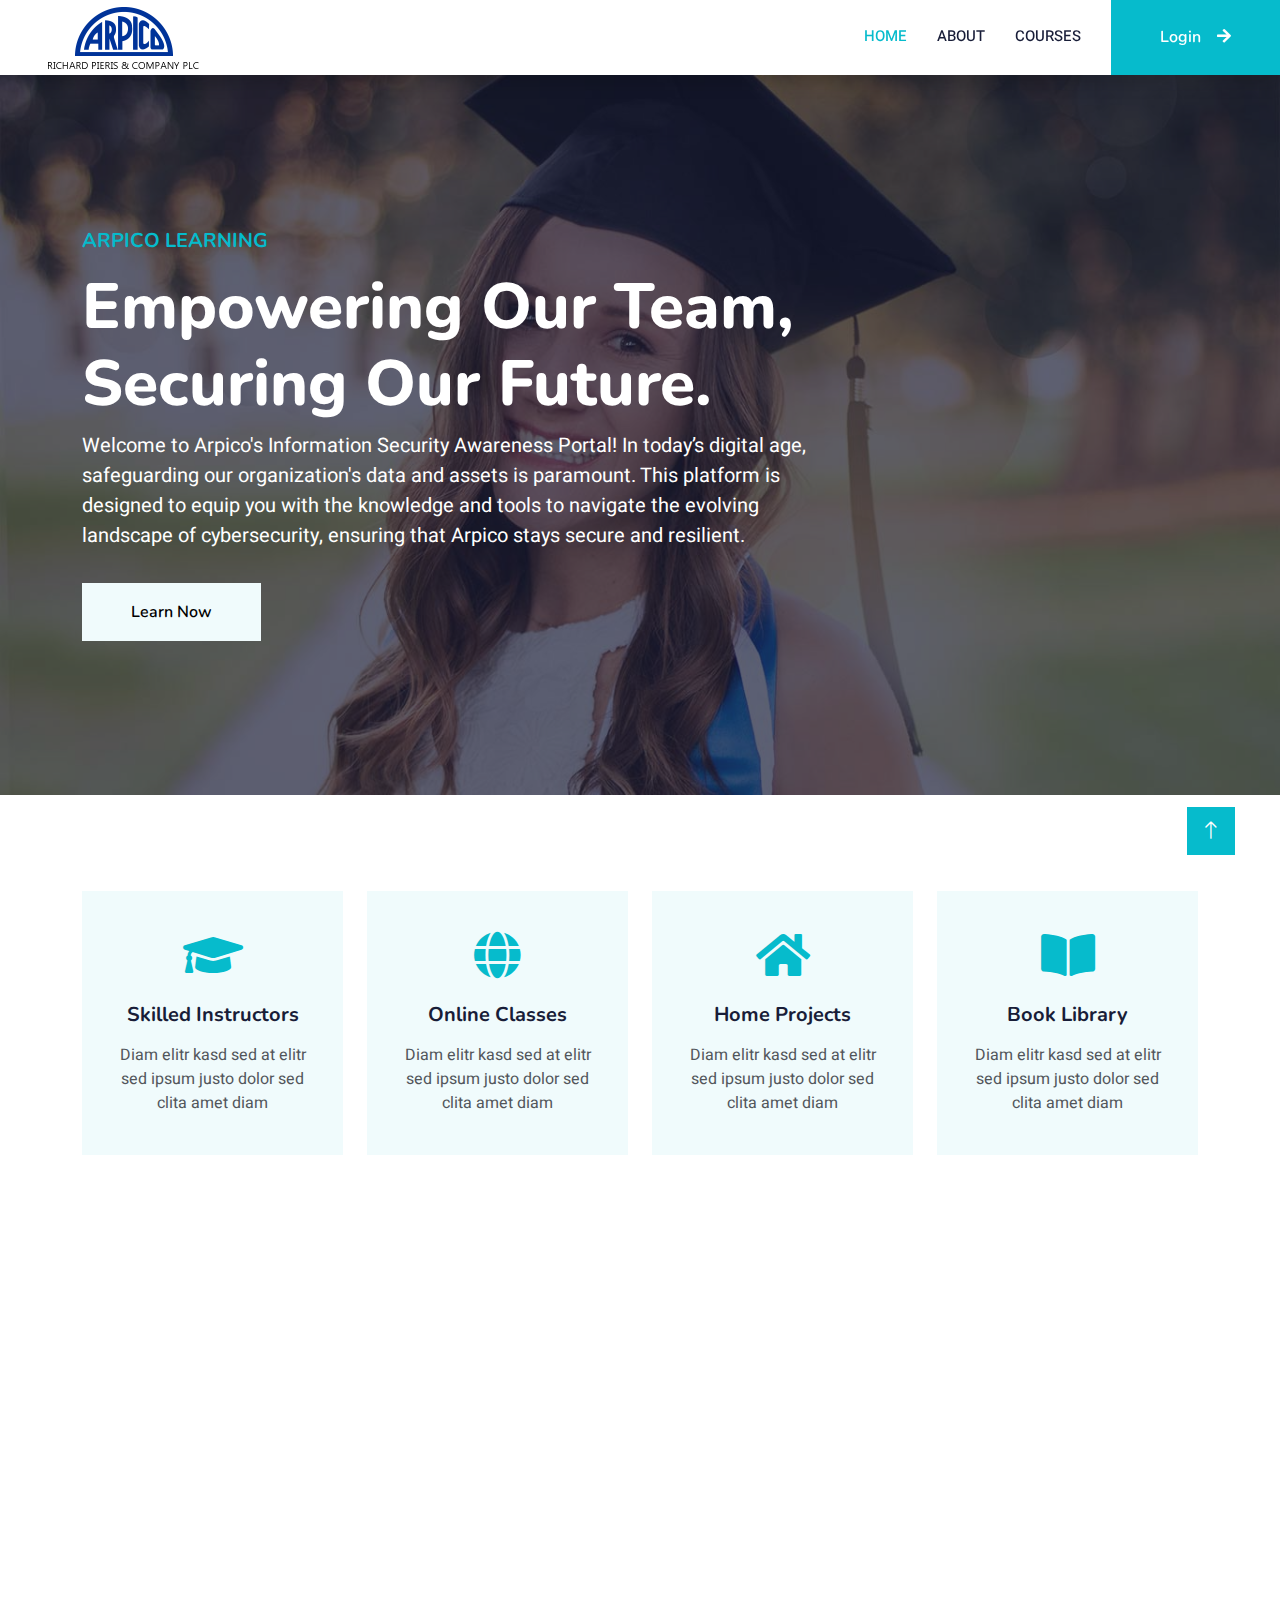
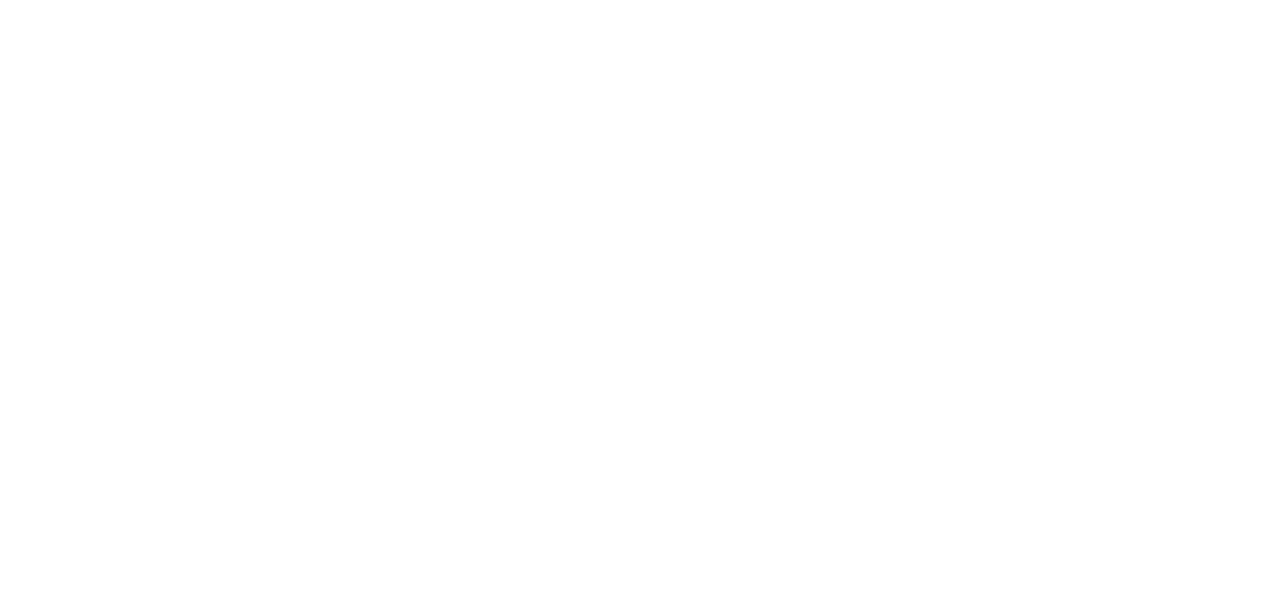
<file: index.html>
<!DOCTYPE html>
<html lang="en">

<head>
    <meta charset="utf-8">
    <title>eLEARNING - eLearning HTML Template</title>
    <meta content="width=device-width, initial-scale=1.0" name="viewport">
    <meta content="" name="keywords">
    <meta content="" name="description">

    <!-- Favicon -->
    <link href="img/favicon.ico" rel="icon">

    <!-- Google Web Fonts -->
    <link rel="preconnect" href="https://fonts.googleapis.com">
    <link rel="preconnect" href="https://fonts.gstatic.com" crossorigin>
    <link href="https://fonts.googleapis.com/css2?family=Heebo:wght@400;500;600&family=Nunito:wght@600;700;800&display=swap" rel="stylesheet">

    <!-- Icon Font Stylesheet -->
    <link href="https://cdnjs.cloudflare.com/ajax/libs/font-awesome/5.10.0/css/all.min.css" rel="stylesheet">
    <link href="https://cdn.jsdelivr.net/npm/bootstrap-icons@1.4.1/font/bootstrap-icons.css" rel="stylesheet">

    <!-- Libraries Stylesheet -->
    <link href="lib/animate/animate.min.css" rel="stylesheet">
    <link href="lib/owlcarousel/assets/owl.carousel.min.css" rel="stylesheet">

    <!-- Customized Bootstrap Stylesheet -->
    <link href="css/bootstrap.min.css" rel="stylesheet">

    <!-- Template Stylesheet -->
    <link href="css/style.css" rel="stylesheet">
</head>

<body>
    <!-- Navbar Start -->
    <nav class="navbar navbar-expand-lg bg-white navbar-light shadow sticky-top p-0">
        <a href="index.html" class="navbar-brand d-flex align-items-center px-4 px-lg-5">
            <img src="img/logo.png">
        </a>
        <button type="button" class="navbar-toggler me-4" data-bs-toggle="collapse" data-bs-target="#navbarCollapse">
            <span class="navbar-toggler-icon"></span>
        </button>
        <div class="collapse navbar-collapse" id="navbarCollapse">
            <div class="navbar-nav ms-auto p-4 p-lg-0">
                <a href="index.html" class="nav-item nav-link active">Home</a>
                <a href="about.html" class="nav-item nav-link">About</a>
                <a href="courses.html" class="nav-item nav-link">Courses</a>
                <div class="nav-item dropdown"></div>
            <a href="login.html" class="btn btn-primary py-4 px-lg-5 d-none d-lg-block">Login<i class="fa fa-arrow-right ms-3"></i></a>
        </div>
    </nav>
    <!-- Navbar End -->


    <!-- Carousel Start -->
    <div class="container-fluid p-0 mb-5">
        <div class="owl-carousel header-carousel position-relative">
            <div class="owl-carousel-item position-relative">
                <img class="img-fluid" src="img/carousel-1.jpg" alt="">
                <div class="position-absolute top-0 start-0 w-100 h-100 d-flex align-items-center" style="background: rgba(24, 29, 56, .7);">
                    <div class="container">
                        <div class="row justify-content-start">
                            <div class="col-sm-10 col-lg-8">
                                <h5 class="text-primary text-uppercase mb-3 animated slideInDown">Arpico Learning</h5>
                                <h1 class="display-3 text-white animated slideInDown">Empowering Our Team, Securing Our Future.</h1>
                                <p class="fs-5 text-white mb-4 pb-2">Welcome to Arpico's Information Security Awareness Portal! In today’s digital age, safeguarding our organization's data and assets is paramount. This platform is designed to equip you with the knowledge and tools to navigate the evolving landscape of cybersecurity, ensuring that Arpico stays secure and resilient.</p>
                                <a href="" class="btn btn-light py-md-3 px-md-5 animated slideInRight">Learn Now</a>
                            </div>
                        </div>
                    </div>
                </div>
            </div>
        </div>
    </div>
            
    <!-- Carousel End -->


    <!-- Service Start -->
    <div class="container-xxl py-5">
        <div class="container">
            <div class="row g-4">
                <div class="col-lg-3 col-sm-6 wow fadeInUp" data-wow-delay="0.1s">
                    <div class="service-item text-center pt-3">
                        <div class="p-4">
                            <i class="fa fa-3x fa-graduation-cap text-primary mb-4"></i>
                            <h5 class="mb-3">Skilled Instructors</h5>
                            <p>Diam elitr kasd sed at elitr sed ipsum justo dolor sed clita amet diam</p>
                        </div>
                    </div>
                </div>
                <div class="col-lg-3 col-sm-6 wow fadeInUp" data-wow-delay="0.3s">
                    <div class="service-item text-center pt-3">
                        <div class="p-4">
                            <i class="fa fa-3x fa-globe text-primary mb-4"></i>
                            <h5 class="mb-3">Online Classes</h5>
                            <p>Diam elitr kasd sed at elitr sed ipsum justo dolor sed clita amet diam</p>
                        </div>
                    </div>
                </div>
                <div class="col-lg-3 col-sm-6 wow fadeInUp" data-wow-delay="0.5s">
                    <div class="service-item text-center pt-3">
                        <div class="p-4">
                            <i class="fa fa-3x fa-home text-primary mb-4"></i>
                            <h5 class="mb-3">Home Projects</h5>
                            <p>Diam elitr kasd sed at elitr sed ipsum justo dolor sed clita amet diam</p>
                        </div>
                    </div>
                </div>
                <div class="col-lg-3 col-sm-6 wow fadeInUp" data-wow-delay="0.7s">
                    <div class="service-item text-center pt-3">
                        <div class="p-4">
                            <i class="fa fa-3x fa-book-open text-primary mb-4"></i>
                            <h5 class="mb-3">Book Library</h5>
                            <p>Diam elitr kasd sed at elitr sed ipsum justo dolor sed clita amet diam</p>
                        </div>
                    </div>
                </div>
            </div>
        </div>
    </div>
    <!-- Service End -->


    <!-- About Start -->
    <div class="container-xxl py-5">
        <div class="container">
            <div class="row g-5">
                <div class="col-lg-6 wow fadeInUp" data-wow-delay="0.1s" style="min-height: 400px;">
                    <div class="position-relative h-100">
                        <img class="img-fluid position-absolute w-100 h-100" src="img/about.jpg" alt="" style="object-fit: cover;">
                    </div>
                </div>
                <div class="col-lg-6 wow fadeInUp" data-wow-delay="0.3s">
                    <h6 class="section-title bg-white text-start text-primary pe-3">About Us</h6>
                    <h1 class="mb-4">Welcome to eLEARNING</h1>
                    <p class="mb-4">Tempor erat elitr rebum at clita. Diam dolor diam ipsum sit. Aliqu diam amet diam et eos. Clita erat ipsum et lorem et sit.</p>
                    <p class="mb-4">Tempor erat elitr rebum at clita. Diam dolor diam ipsum sit. Aliqu diam amet diam et eos. Clita erat ipsum et lorem et sit, sed stet lorem sit clita duo justo magna dolore erat amet</p>
                    <div class="row gy-2 gx-4 mb-4">
                        <div class="col-sm-6">
                            <p class="mb-0"><i class="fa fa-arrow-right text-primary me-2"></i>Skilled Instructors</p>
                        </div>
                        <div class="col-sm-6">
                            <p class="mb-0"><i class="fa fa-arrow-right text-primary me-2"></i>Online Classes</p>
                        </div>
                        <div class="col-sm-6">
                            <p class="mb-0"><i class="fa fa-arrow-right text-primary me-2"></i>International Certificate</p>
                        </div>
                        <div class="col-sm-6">
                            <p class="mb-0"><i class="fa fa-arrow-right text-primary me-2"></i>Skilled Instructors</p>
                        </div>
                        <div class="col-sm-6">
                            <p class="mb-0"><i class="fa fa-arrow-right text-primary me-2"></i>Online Classes</p>
                        </div>
                        <div class="col-sm-6">
                            <p class="mb-0"><i class="fa fa-arrow-right text-primary me-2"></i>International Certificate</p>
                        </div>
                    </div>
                    <a class="btn btn-primary py-3 px-5 mt-2" href="">Read More</a>
                </div>
            </div>
        </div>
    </div>
    <!-- About End -->

    <!-- Footer Start -->
    <div class="container-fluid bg-dark text-light footer pt-5 mt-5 wow fadeIn" data-wow-delay="0.1s">
        <div class="container py-5">
            <div class="row g-5">
                <div class="col-lg-3 col-md-6">
                    <h4 class="text-white mb-3">Quick Link</h4>
                    <a class="btn btn-link" href="">About Us</a>
                    <a class="btn btn-link" href="">Contact Us</a>
                    <a class="btn btn-link" href="">Privacy Policy</a>
                    <a class="btn btn-link" href="">Terms & Condition</a>
                    <a class="btn btn-link" href="">FAQs & Help</a>
                </div>
                <div class="col-lg-3 col-md-6">
                    <h4 class="text-white mb-3">Contact</h4>
                    <p class="mb-2"><i class="fa fa-map-marker-alt me-3"></i>123 Street, New York, USA</p>
                    <p class="mb-2"><i class="fa fa-phone-alt me-3"></i>+012 345 67890</p>
                    <p class="mb-2"><i class="fa fa-envelope me-3"></i>info@example.com</p>
                    <div class="d-flex pt-2">
                        <a class="btn btn-outline-light btn-social" href=""><i class="fab fa-twitter"></i></a>
                        <a class="btn btn-outline-light btn-social" href=""><i class="fab fa-facebook-f"></i></a>
                        <a class="btn btn-outline-light btn-social" href=""><i class="fab fa-youtube"></i></a>
                        <a class="btn btn-outline-light btn-social" href=""><i class="fab fa-linkedin-in"></i></a>
                    </div>
                </div>
                <div class="col-lg-3 col-md-6">
                    <h4 class="text-white mb-3">Gallery</h4>
                    <div class="row g-2 pt-2">
                        <div class="col-4">
                            <img class="img-fluid bg-light p-1" src="img/course-1.jpg" alt="">
                        </div>
                        <div class="col-4">
                            <img class="img-fluid bg-light p-1" src="img/course-2.jpg" alt="">
                        </div>
                        <div class="col-4">
                            <img class="img-fluid bg-light p-1" src="img/course-3.jpg" alt="">
                        </div>
                        <div class="col-4">
                            <img class="img-fluid bg-light p-1" src="img/course-2.jpg" alt="">
                        </div>
                        <div class="col-4">
                            <img class="img-fluid bg-light p-1" src="img/course-3.jpg" alt="">
                        </div>
                        <div class="col-4">
                            <img class="img-fluid bg-light p-1" src="img/course-1.jpg" alt="">
                        </div>
                    </div>
                </div>
                <div class="col-lg-3 col-md-6">
                    <h4 class="text-white mb-3">Newsletter</h4>
                    <p>Dolor amet sit justo amet elitr clita ipsum elitr est.</p>
                    <div class="position-relative mx-auto" style="max-width: 400px;">
                        <input class="form-control border-0 w-100 py-3 ps-4 pe-5" type="text" placeholder="Your email">
                        <button type="button" class="btn btn-primary py-2 position-absolute top-0 end-0 mt-2 me-2">SignUp</button>
                    </div>
                </div>
            </div>
        </div>
        <div class="container">
            <div class="copyright">
                <div class="row">
                    <div class="col-md-6 text-center text-md-start mb-3 mb-md-0">
                        &copy; <a class="border-bottom" href="#">Your Site Name</a>, All Right Reserved.

                        <!--/*** This template is free as long as you keep the footer author’s credit link/attribution link/backlink. If you'd like to use the template without the footer author’s credit link/attribution link/backlink, you can purchase the Credit Removal License from "https://htmlcodex.com/credit-removal". Thank you for your support. ***/-->
                        Designed By <a class="border-bottom" href="https://htmlcodex.com">HTML Codex</a>
                    </div>
                    <div class="col-md-6 text-center text-md-end">
                        <div class="footer-menu">
                            <a href="">Home</a>
                            <a href="">Cookies</a>
                            <a href="">Help</a>
                            <a href="">FQAs</a>
                        </div>
                    </div>
                </div>
            </div>
        </div>
    </div>
    <!-- Footer End -->


    <!-- Back to Top -->
    <a href="#" class="btn btn-lg btn-primary btn-lg-square back-to-top"><i class="bi bi-arrow-up"></i></a>


    <!-- JavaScript Libraries -->
    <script src="https://code.jquery.com/jquery-3.4.1.min.js"></script>
    <script src="https://cdn.jsdelivr.net/npm/bootstrap@5.0.0/dist/js/bootstrap.bundle.min.js"></script>
    <script src="lib/wow/wow.min.js"></script>
    <script src="lib/easing/easing.min.js"></script>
    <script src="lib/waypoints/waypoints.min.js"></script>
    <script src="lib/owlcarousel/owl.carousel.min.js"></script>

    <!-- Template Javascript -->
    <script src="js/main.js"></script>
</body>

</html>
</file>
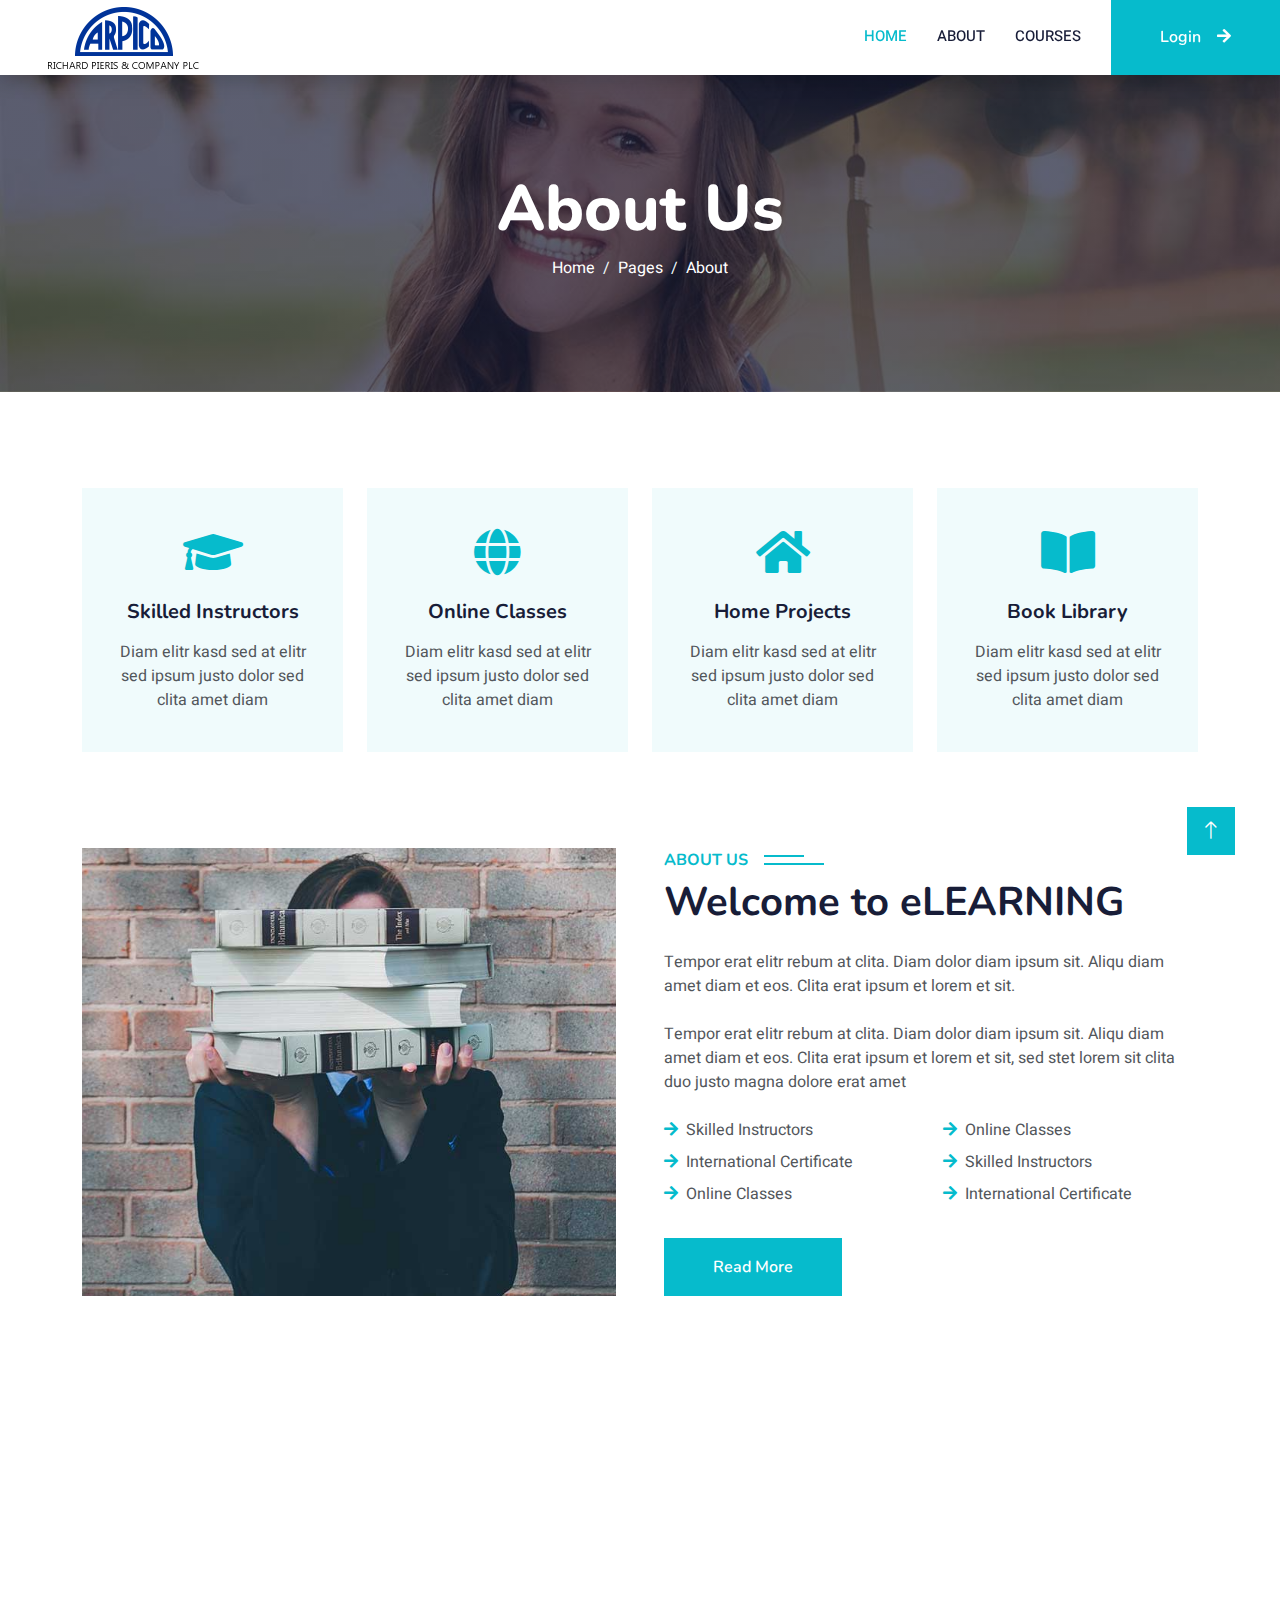
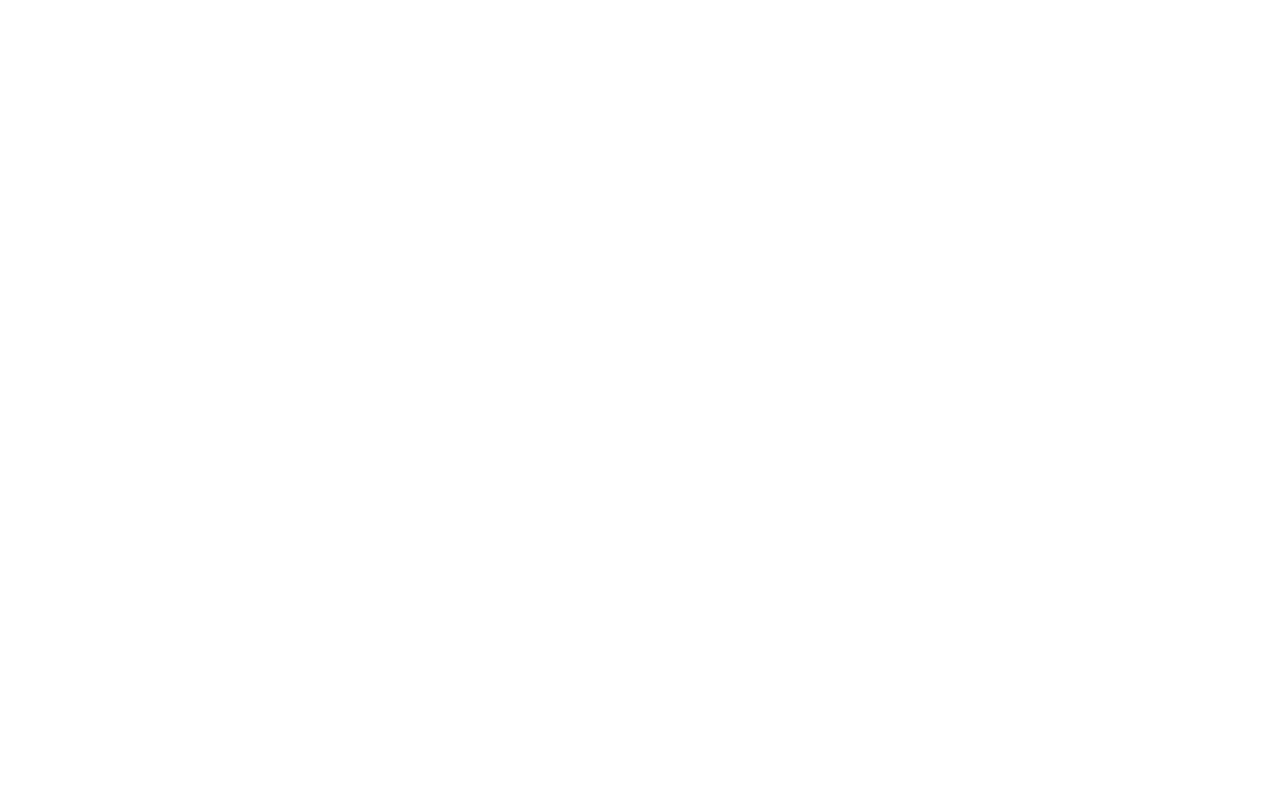
<file: about.html>
<!DOCTYPE html>
<html lang="en">

<head>
    <meta charset="utf-8">
    <title>eLEARNING - eLearning HTML Template</title>
    <meta content="width=device-width, initial-scale=1.0" name="viewport">
    <meta content="" name="keywords">
    <meta content="" name="description">

    <!-- Favicon -->
    <link href="img/favicon.ico" rel="icon">

    <!-- Google Web Fonts -->
    <link rel="preconnect" href="https://fonts.googleapis.com">
    <link rel="preconnect" href="https://fonts.gstatic.com" crossorigin>
    <link href="https://fonts.googleapis.com/css2?family=Heebo:wght@400;500;600&family=Nunito:wght@600;700;800&display=swap" rel="stylesheet">

    <!-- Icon Font Stylesheet -->
    <link href="https://cdnjs.cloudflare.com/ajax/libs/font-awesome/5.10.0/css/all.min.css" rel="stylesheet">
    <link href="https://cdn.jsdelivr.net/npm/bootstrap-icons@1.4.1/font/bootstrap-icons.css" rel="stylesheet">

    <!-- Libraries Stylesheet -->
    <link href="lib/animate/animate.min.css" rel="stylesheet">
    <link href="lib/owlcarousel/assets/owl.carousel.min.css" rel="stylesheet">

    <!-- Customized Bootstrap Stylesheet -->
    <link href="css/bootstrap.min.css" rel="stylesheet">

    <!-- Template Stylesheet -->
    <link href="css/style.css" rel="stylesheet">
</head>

<body>
    <!-- Spinner Start -->
    <div id="spinner" class="show bg-white position-fixed translate-middle w-100 vh-100 top-50 start-50 d-flex align-items-center justify-content-center">
        <div class="spinner-border text-primary" style="width: 3rem; height: 3rem;" role="status">
            <span class="sr-only">Loading...</span>
        </div>
    </div>
    <!-- Spinner End -->


     <!-- Navbar Start -->
     <nav class="navbar navbar-expand-lg bg-white navbar-light shadow sticky-top p-0">
        <a href="index.html" class="navbar-brand d-flex align-items-center px-4 px-lg-5">
            <img src="img/logo.png">
        </a>
        <button type="button" class="navbar-toggler me-4" data-bs-toggle="collapse" data-bs-target="#navbarCollapse">
            <span class="navbar-toggler-icon"></span>
        </button>
        <div class="collapse navbar-collapse" id="navbarCollapse">
            <div class="navbar-nav ms-auto p-4 p-lg-0">
                <a href="index.html" class="nav-item nav-link active">Home</a>
                <a href="about.html" class="nav-item nav-link">About</a>
                <a href="courses.html" class="nav-item nav-link">Courses</a>
                <div class="nav-item dropdown"></div>
            <a href="login.html" class="btn btn-primary py-4 px-lg-5 d-none d-lg-block">Login<i class="fa fa-arrow-right ms-3"></i></a>
        </div>
    </nav>
    <!-- Navbar End -->


    <!-- Header Start -->
    <div class="container-fluid bg-primary py-5 mb-5 page-header">
        <div class="container py-5">
            <div class="row justify-content-center">
                <div class="col-lg-10 text-center">
                    <h1 class="display-3 text-white animated slideInDown">About Us</h1>
                    <nav aria-label="breadcrumb">
                        <ol class="breadcrumb justify-content-center">
                            <li class="breadcrumb-item"><a class="text-white" href="#">Home</a></li>
                            <li class="breadcrumb-item"><a class="text-white" href="#">Pages</a></li>
                            <li class="breadcrumb-item text-white active" aria-current="page">About</li>
                        </ol>
                    </nav>
                </div>
            </div>
        </div>
    </div>
    <!-- Header End -->


    <!-- Service Start -->
    <div class="container-xxl py-5">
        <div class="container">
            <div class="row g-4">
                <div class="col-lg-3 col-sm-6 wow fadeInUp" data-wow-delay="0.1s">
                    <div class="service-item text-center pt-3">
                        <div class="p-4">
                            <i class="fa fa-3x fa-graduation-cap text-primary mb-4"></i>
                            <h5 class="mb-3">Skilled Instructors</h5>
                            <p>Diam elitr kasd sed at elitr sed ipsum justo dolor sed clita amet diam</p>
                        </div>
                    </div>
                </div>
                <div class="col-lg-3 col-sm-6 wow fadeInUp" data-wow-delay="0.3s">
                    <div class="service-item text-center pt-3">
                        <div class="p-4">
                            <i class="fa fa-3x fa-globe text-primary mb-4"></i>
                            <h5 class="mb-3">Online Classes</h5>
                            <p>Diam elitr kasd sed at elitr sed ipsum justo dolor sed clita amet diam</p>
                        </div>
                    </div>
                </div>
                <div class="col-lg-3 col-sm-6 wow fadeInUp" data-wow-delay="0.5s">
                    <div class="service-item text-center pt-3">
                        <div class="p-4">
                            <i class="fa fa-3x fa-home text-primary mb-4"></i>
                            <h5 class="mb-3">Home Projects</h5>
                            <p>Diam elitr kasd sed at elitr sed ipsum justo dolor sed clita amet diam</p>
                        </div>
                    </div>
                </div>
                <div class="col-lg-3 col-sm-6 wow fadeInUp" data-wow-delay="0.7s">
                    <div class="service-item text-center pt-3">
                        <div class="p-4">
                            <i class="fa fa-3x fa-book-open text-primary mb-4"></i>
                            <h5 class="mb-3">Book Library</h5>
                            <p>Diam elitr kasd sed at elitr sed ipsum justo dolor sed clita amet diam</p>
                        </div>
                    </div>
                </div>
            </div>
        </div>
    </div>
    <!-- Service End -->


    <!-- About Start -->
    <div class="container-xxl py-5">
        <div class="container">
            <div class="row g-5">
                <div class="col-lg-6 wow fadeInUp" data-wow-delay="0.1s" style="min-height: 400px;">
                    <div class="position-relative h-100">
                        <img class="img-fluid position-absolute w-100 h-100" src="img/about.jpg" alt="" style="object-fit: cover;">
                    </div>
                </div>
                <div class="col-lg-6 wow fadeInUp" data-wow-delay="0.3s">
                    <h6 class="section-title bg-white text-start text-primary pe-3">About Us</h6>
                    <h1 class="mb-4">Welcome to eLEARNING</h1>
                    <p class="mb-4">Tempor erat elitr rebum at clita. Diam dolor diam ipsum sit. Aliqu diam amet diam et eos. Clita erat ipsum et lorem et sit.</p>
                    <p class="mb-4">Tempor erat elitr rebum at clita. Diam dolor diam ipsum sit. Aliqu diam amet diam et eos. Clita erat ipsum et lorem et sit, sed stet lorem sit clita duo justo magna dolore erat amet</p>
                    <div class="row gy-2 gx-4 mb-4">
                        <div class="col-sm-6">
                            <p class="mb-0"><i class="fa fa-arrow-right text-primary me-2"></i>Skilled Instructors</p>
                        </div>
                        <div class="col-sm-6">
                            <p class="mb-0"><i class="fa fa-arrow-right text-primary me-2"></i>Online Classes</p>
                        </div>
                        <div class="col-sm-6">
                            <p class="mb-0"><i class="fa fa-arrow-right text-primary me-2"></i>International Certificate</p>
                        </div>
                        <div class="col-sm-6">
                            <p class="mb-0"><i class="fa fa-arrow-right text-primary me-2"></i>Skilled Instructors</p>
                        </div>
                        <div class="col-sm-6">
                            <p class="mb-0"><i class="fa fa-arrow-right text-primary me-2"></i>Online Classes</p>
                        </div>
                        <div class="col-sm-6">
                            <p class="mb-0"><i class="fa fa-arrow-right text-primary me-2"></i>International Certificate</p>
                        </div>
                    </div>
                    <a class="btn btn-primary py-3 px-5 mt-2" href="">Read More</a>
                </div>
            </div>
        </div>
    </div>
    <!-- About End -->


    <!-- Team Start -->
    <div class="container-xxl py-5">
        <div class="container">
            <div class="text-center wow fadeInUp" data-wow-delay="0.1s">
                <h6 class="section-title bg-white text-center text-primary px-3">Instructors</h6>
                <h1 class="mb-5">Expert Instructors</h1>
            </div>
            <div class="row g-4">
                <div class="col-lg-3 col-md-6 wow fadeInUp" data-wow-delay="0.1s">
                    <div class="team-item bg-light">
                        <div class="overflow-hidden">
                            <img class="img-fluid" src="img/team-1.jpg" alt="">
                        </div>
                        <div class="position-relative d-flex justify-content-center" style="margin-top: -23px;">
                            <div class="bg-light d-flex justify-content-center pt-2 px-1">
                                <a class="btn btn-sm-square btn-primary mx-1" href=""><i class="fab fa-facebook-f"></i></a>
                                <a class="btn btn-sm-square btn-primary mx-1" href=""><i class="fab fa-twitter"></i></a>
                                <a class="btn btn-sm-square btn-primary mx-1" href=""><i class="fab fa-instagram"></i></a>
                            </div>
                        </div>
                        <div class="text-center p-4">
                            <h5 class="mb-0">Instructor Name</h5>
                            <small>Designation</small>
                        </div>
                    </div>
                </div>
                <div class="col-lg-3 col-md-6 wow fadeInUp" data-wow-delay="0.3s">
                    <div class="team-item bg-light">
                        <div class="overflow-hidden">
                            <img class="img-fluid" src="img/team-2.jpg" alt="">
                        </div>
                        <div class="position-relative d-flex justify-content-center" style="margin-top: -23px;">
                            <div class="bg-light d-flex justify-content-center pt-2 px-1">
                                <a class="btn btn-sm-square btn-primary mx-1" href=""><i class="fab fa-facebook-f"></i></a>
                                <a class="btn btn-sm-square btn-primary mx-1" href=""><i class="fab fa-twitter"></i></a>
                                <a class="btn btn-sm-square btn-primary mx-1" href=""><i class="fab fa-instagram"></i></a>
                            </div>
                        </div>
                        <div class="text-center p-4">
                            <h5 class="mb-0">Instructor Name</h5>
                            <small>Designation</small>
                        </div>
                    </div>
                </div>
                <div class="col-lg-3 col-md-6 wow fadeInUp" data-wow-delay="0.5s">
                    <div class="team-item bg-light">
                        <div class="overflow-hidden">
                            <img class="img-fluid" src="img/team-3.jpg" alt="">
                        </div>
                        <div class="position-relative d-flex justify-content-center" style="margin-top: -23px;">
                            <div class="bg-light d-flex justify-content-center pt-2 px-1">
                                <a class="btn btn-sm-square btn-primary mx-1" href=""><i class="fab fa-facebook-f"></i></a>
                                <a class="btn btn-sm-square btn-primary mx-1" href=""><i class="fab fa-twitter"></i></a>
                                <a class="btn btn-sm-square btn-primary mx-1" href=""><i class="fab fa-instagram"></i></a>
                            </div>
                        </div>
                        <div class="text-center p-4">
                            <h5 class="mb-0">Instructor Name</h5>
                            <small>Designation</small>
                        </div>
                    </div>
                </div>
                <div class="col-lg-3 col-md-6 wow fadeInUp" data-wow-delay="0.7s">
                    <div class="team-item bg-light">
                        <div class="overflow-hidden">
                            <img class="img-fluid" src="img/team-4.jpg" alt="">
                        </div>
                        <div class="position-relative d-flex justify-content-center" style="margin-top: -23px;">
                            <div class="bg-light d-flex justify-content-center pt-2 px-1">
                                <a class="btn btn-sm-square btn-primary mx-1" href=""><i class="fab fa-facebook-f"></i></a>
                                <a class="btn btn-sm-square btn-primary mx-1" href=""><i class="fab fa-twitter"></i></a>
                                <a class="btn btn-sm-square btn-primary mx-1" href=""><i class="fab fa-instagram"></i></a>
                            </div>
                        </div>
                        <div class="text-center p-4">
                            <h5 class="mb-0">Instructor Name</h5>
                            <small>Designation</small>
                        </div>
                    </div>
                </div>
            </div>
        </div>
    </div>
    <!-- Team End -->
        

    <!-- Footer Start -->
    <div class="container-fluid bg-dark text-light footer pt-5 mt-5 wow fadeIn" data-wow-delay="0.1s">
        <div class="container py-5">
            <div class="row g-5">
                <div class="col-lg-3 col-md-6">
                    <h4 class="text-white mb-3">Quick Link</h4>
                    <a class="btn btn-link" href="">About Us</a>
                    <a class="btn btn-link" href="">Contact Us</a>
                    <a class="btn btn-link" href="">Privacy Policy</a>
                    <a class="btn btn-link" href="">Terms & Condition</a>
                    <a class="btn btn-link" href="">FAQs & Help</a>
                </div>
                <div class="col-lg-3 col-md-6">
                    <h4 class="text-white mb-3">Contact</h4>
                    <p class="mb-2"><i class="fa fa-map-marker-alt me-3"></i>123 Street, New York, USA</p>
                    <p class="mb-2"><i class="fa fa-phone-alt me-3"></i>+012 345 67890</p>
                    <p class="mb-2"><i class="fa fa-envelope me-3"></i>info@example.com</p>
                    <div class="d-flex pt-2">
                        <a class="btn btn-outline-light btn-social" href=""><i class="fab fa-twitter"></i></a>
                        <a class="btn btn-outline-light btn-social" href=""><i class="fab fa-facebook-f"></i></a>
                        <a class="btn btn-outline-light btn-social" href=""><i class="fab fa-youtube"></i></a>
                        <a class="btn btn-outline-light btn-social" href=""><i class="fab fa-linkedin-in"></i></a>
                    </div>
                </div>
                <div class="col-lg-3 col-md-6">
                    <h4 class="text-white mb-3">Gallery</h4>
                    <div class="row g-2 pt-2">
                        <div class="col-4">
                            <img class="img-fluid bg-light p-1" src="img/course-1.jpg" alt="">
                        </div>
                        <div class="col-4">
                            <img class="img-fluid bg-light p-1" src="img/course-2.jpg" alt="">
                        </div>
                        <div class="col-4">
                            <img class="img-fluid bg-light p-1" src="img/course-3.jpg" alt="">
                        </div>
                        <div class="col-4">
                            <img class="img-fluid bg-light p-1" src="img/course-2.jpg" alt="">
                        </div>
                        <div class="col-4">
                            <img class="img-fluid bg-light p-1" src="img/course-3.jpg" alt="">
                        </div>
                        <div class="col-4">
                            <img class="img-fluid bg-light p-1" src="img/course-1.jpg" alt="">
                        </div>
                    </div>
                </div>
                <div class="col-lg-3 col-md-6">
                    <h4 class="text-white mb-3">Newsletter</h4>
                    <p>Dolor amet sit justo amet elitr clita ipsum elitr est.</p>
                    <div class="position-relative mx-auto" style="max-width: 400px;">
                        <input class="form-control border-0 w-100 py-3 ps-4 pe-5" type="text" placeholder="Your email">
                        <button type="button" class="btn btn-primary py-2 position-absolute top-0 end-0 mt-2 me-2">SignUp</button>
                    </div>
                </div>
            </div>
        </div>
        <div class="container">
            <div class="copyright">
                <div class="row">
                    <div class="col-md-6 text-center text-md-start mb-3 mb-md-0">
                        &copy; <a class="border-bottom" href="#">Your Site Name</a>, All Right Reserved.

                        <!--/*** This template is free as long as you keep the footer author’s credit link/attribution link/backlink. If you'd like to use the template without the footer author’s credit link/attribution link/backlink, you can purchase the Credit Removal License from "https://htmlcodex.com/credit-removal". Thank you for your support. ***/-->
                        Designed By <a class="border-bottom" href="https://htmlcodex.com">HTML Codex</a>
                    </div>
                    <div class="col-md-6 text-center text-md-end">
                        <div class="footer-menu">
                            <a href="">Home</a>
                            <a href="">Cookies</a>
                            <a href="">Help</a>
                            <a href="">FQAs</a>
                        </div>
                    </div>
                </div>
            </div>
        </div>
    </div>
    <!-- Footer End -->


    <!-- Back to Top -->
    <a href="#" class="btn btn-lg btn-primary btn-lg-square back-to-top"><i class="bi bi-arrow-up"></i></a>


    <!-- JavaScript Libraries -->
    <script src="https://code.jquery.com/jquery-3.4.1.min.js"></script>
    <script src="https://cdn.jsdelivr.net/npm/bootstrap@5.0.0/dist/js/bootstrap.bundle.min.js"></script>
    <script src="lib/wow/wow.min.js"></script>
    <script src="lib/easing/easing.min.js"></script>
    <script src="lib/waypoints/waypoints.min.js"></script>
    <script src="lib/owlcarousel/owl.carousel.min.js"></script>

    <!-- Template Javascript -->
    <script src="js/main.js"></script>
</body>

</html>
</file>
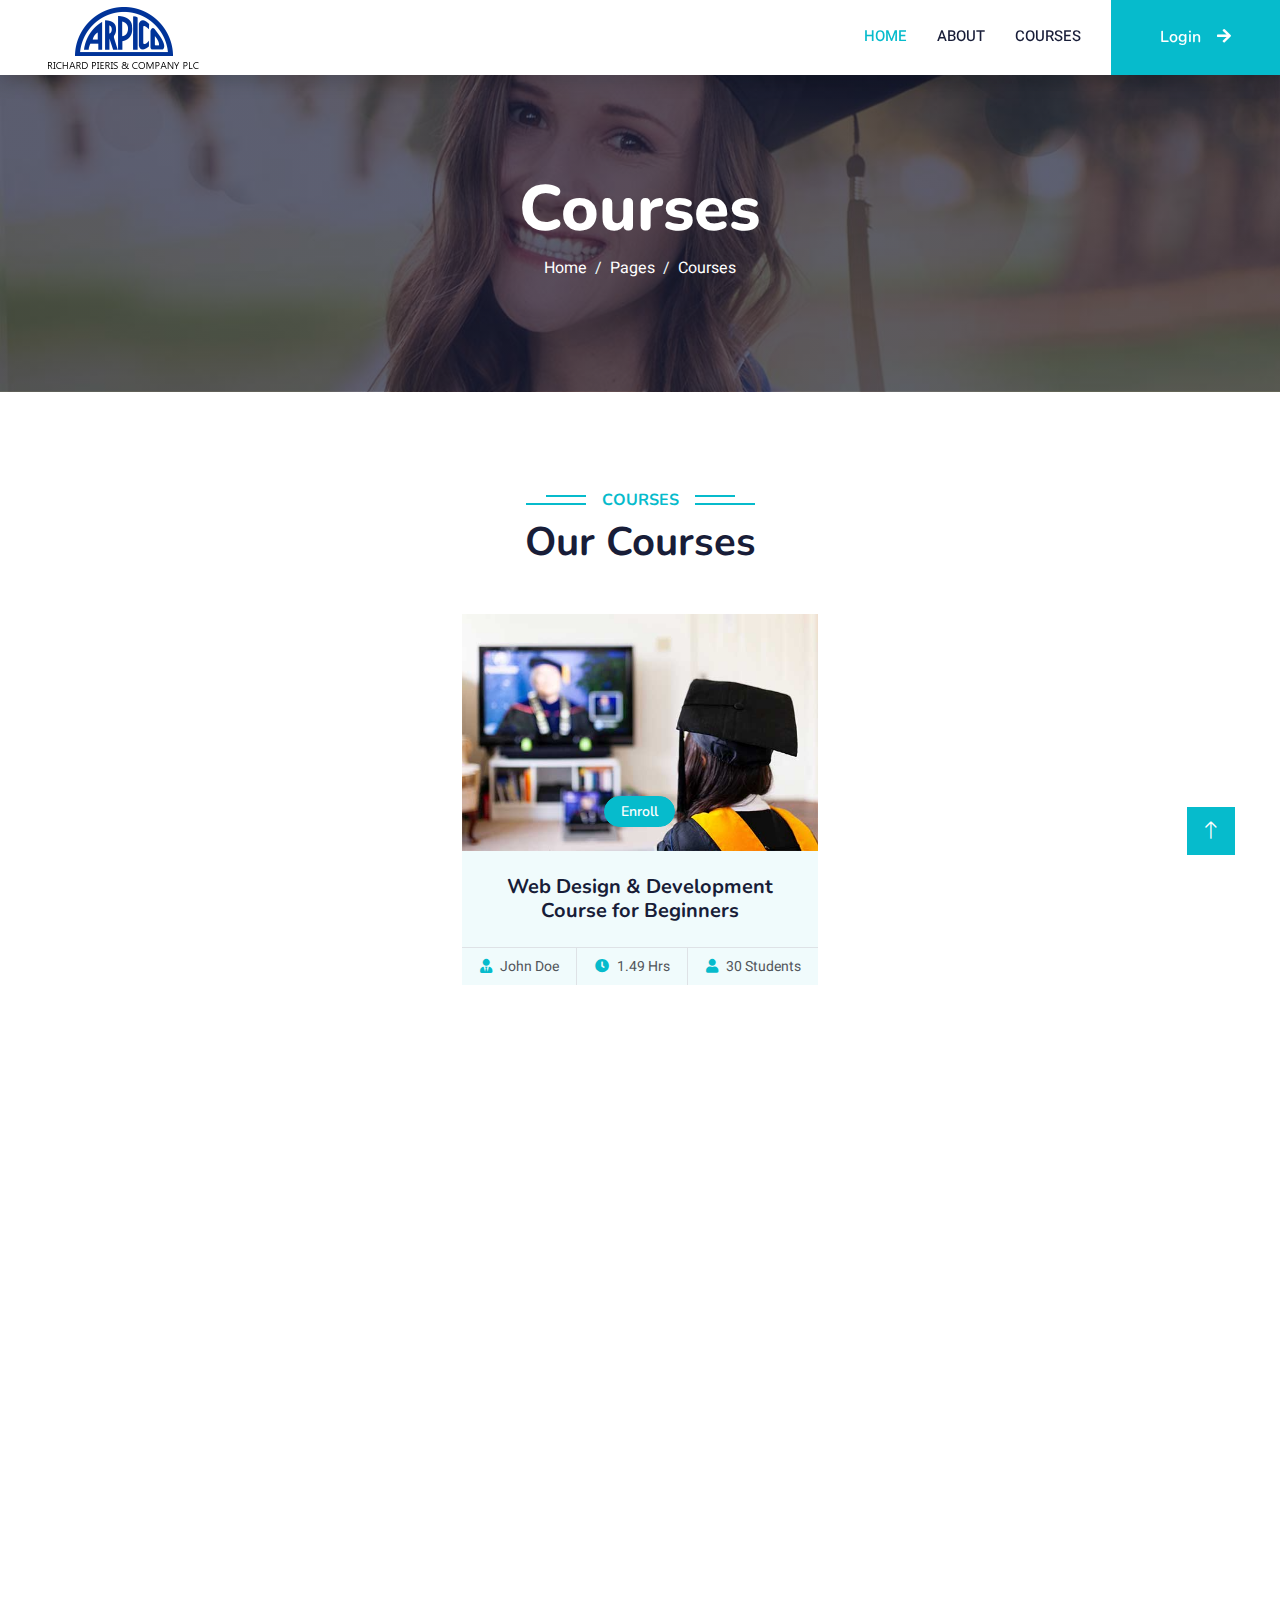
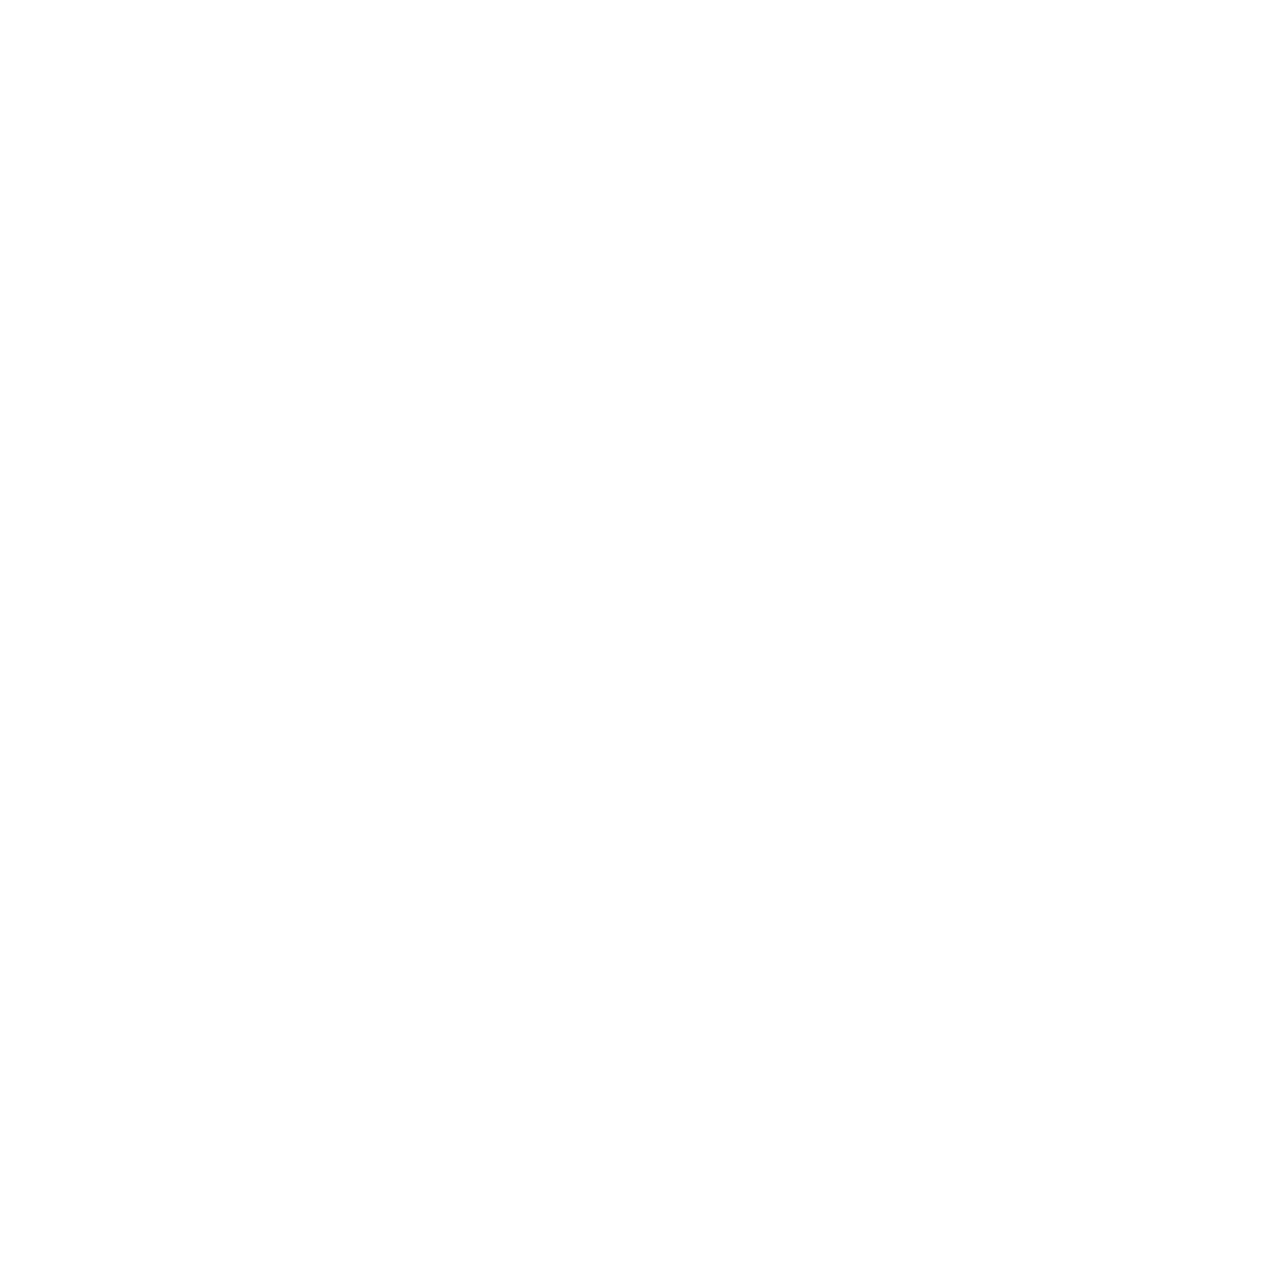
<file: courses.html>
<!DOCTYPE html>
<html lang="en">

<head>
    <meta charset="utf-8">
    <title>eLEARNING - eLearning HTML Template</title>
    <meta content="width=device-width, initial-scale=1.0" name="viewport">
    <meta content="" name="keywords">
    <meta content="" name="description">

    <!-- Favicon -->
    <link href="img/favicon.ico" rel="icon">

    <!-- Google Web Fonts -->
    <link rel="preconnect" href="https://fonts.googleapis.com">
    <link rel="preconnect" href="https://fonts.gstatic.com" crossorigin>
    <link href="https://fonts.googleapis.com/css2?family=Heebo:wght@400;500;600&family=Nunito:wght@600;700;800&display=swap" rel="stylesheet">

    <!-- Icon Font Stylesheet -->
    <link href="https://cdnjs.cloudflare.com/ajax/libs/font-awesome/5.10.0/css/all.min.css" rel="stylesheet">
    <link href="https://cdn.jsdelivr.net/npm/bootstrap-icons@1.4.1/font/bootstrap-icons.css" rel="stylesheet">

    <!-- Libraries Stylesheet -->
    <link href="lib/animate/animate.min.css" rel="stylesheet">
    <link href="lib/owlcarousel/assets/owl.carousel.min.css" rel="stylesheet">

    <!-- Customized Bootstrap Stylesheet -->
    <link href="css/bootstrap.min.css" rel="stylesheet">

    <!-- Template Stylesheet -->
    <link href="css/style.css" rel="stylesheet">
</head>

<body>
     <!-- Navbar Start -->
     <nav class="navbar navbar-expand-lg bg-white navbar-light shadow sticky-top p-0">
        <a href="index.html" class="navbar-brand d-flex align-items-center px-4 px-lg-5">
            <img src="img/logo.png">
        </a>
        <button type="button" class="navbar-toggler me-4" data-bs-toggle="collapse" data-bs-target="#navbarCollapse">
            <span class="navbar-toggler-icon"></span>
        </button>
        <div class="collapse navbar-collapse" id="navbarCollapse">
            <div class="navbar-nav ms-auto p-4 p-lg-0">
                <a href="index.html" class="nav-item nav-link active">Home</a>
                <a href="about.html" class="nav-item nav-link">About</a>
                <a href="courses.html" class="nav-item nav-link">Courses</a>
                <div class="nav-item dropdown"></div>
            <a href="login.html" class="btn btn-primary py-4 px-lg-5 d-none d-lg-block">Login<i class="fa fa-arrow-right ms-3"></i></a>
        </div>
    </nav>
    <!-- Navbar End -->

    <!-- Header Start -->
    <div class="container-fluid bg-primary py-5 mb-5 page-header">
        <div class="container py-5">
            <div class="row justify-content-center">
                <div class="col-lg-10 text-center">
                    <h1 class="display-3 text-white animated slideInDown">Courses</h1>
                    <nav aria-label="breadcrumb">
                        <ol class="breadcrumb justify-content-center">
                            <li class="breadcrumb-item"><a class="text-white" href="#">Home</a></li>
                            <li class="breadcrumb-item"><a class="text-white" href="#">Pages</a></li>
                            <li class="breadcrumb-item text-white active" aria-current="page">Courses</li>
                        </ol>
                    </nav>
                </div>
            </div>
        </div>
    </div>
    <!-- Header End -->


    <!-- Courses Start -->
    <div class="container-xxl py-5">
        <div class="container">
            <div class="text-center wow fadeInUp" data-wow-delay="0.1s">
                <h6 class="section-title bg-white text-center text-primary px-3">Courses</h6>
                <h1 class="mb-5">Our Courses</h1>
            </div>
            <div class="row g-4 justify-content-center">
                <div class="col-lg-4 col-md-6 wow fadeInUp" data-wow-delay="0.1s">
                    <div class="course-item bg-light">
                        <div class="position-relative overflow-hidden">
                            <img class="img-fluid" src="img/course-1.jpg" alt="">
                            <div class="w-100 d-flex justify-content-center position-absolute bottom-0 start-0 mb-4">
                                <a href="login.html" class="flex-shrink-0 btn btn-sm btn-primary px-3" style="border-radius: 30px 30px 30px 30px;">Enroll</a>
                            </div>
                        </div>
                        <div class="text-center p-4 pb-0">
                            <h5 class="mb-4">Web Design & Development Course for Beginners</h5>
                        </div>
                        <div class="d-flex border-top">
                            <small class="flex-fill text-center border-end py-2"><i class="fa fa-user-tie text-primary me-2"></i>John Doe</small>
                            <small class="flex-fill text-center border-end py-2"><i class="fa fa-clock text-primary me-2"></i>1.49 Hrs</small>
                            <small class="flex-fill text-center py-2"><i class="fa fa-user text-primary me-2"></i>30 Students</small>
                        </div>
                    </div>
                </div>

                
                <div class="row g-4 justify-content-center">
                    <div class="col-lg-4 col-md-6 wow fadeInUp" data-wow-delay="0.1s">
                        <div class="course-item bg-light">
                            <div class="position-relative overflow-hidden">
                                <img class="img-fluid" src="img/course-1.jpg" alt="">
                                <div class="w-100 d-flex justify-content-center position-absolute bottom-0 start-0 mb-4">
                                    <a href="login.html" class="flex-shrink-0 btn btn-sm btn-primary px-3" style="border-radius: 30px 30px 30px 30px;">Enroll</a>
                                </div>
                            </div>
                            <div class="text-center p-4 pb-0">
                                <h5 class="mb-4">Web Design & Development Course for Beginners</h5>
                            </div>
                            <div class="d-flex border-top">
                                <small class="flex-fill text-center border-end py-2"><i class="fa fa-user-tie text-primary me-2"></i>John Doe</small>
                                <small class="flex-fill text-center border-end py-2"><i class="fa fa-clock text-primary me-2"></i>1.49 Hrs</small>
                                <small class="flex-fill text-center py-2"><i class="fa fa-user text-primary me-2"></i>30 Students</small>
                            </div>
                        </div>
                    </div>

                    <div class="row g-4 justify-content-center">
                        <div class="col-lg-4 col-md-6 wow fadeInUp" data-wow-delay="0.1s">
                            <div class="course-item bg-light">
                                <div class="position-relative overflow-hidden">
                                    <img class="img-fluid" src="img/course-1.jpg" alt="">
                                    <div class="w-100 d-flex justify-content-center position-absolute bottom-0 start-0 mb-4">
                                        <a href="login.html" class="flex-shrink-0 btn btn-sm btn-primary px-3" style="border-radius: 30px 30px 30px 30px;">Enroll</a>
                                    </div>
                                </div>
                                <div class="text-center p-4 pb-0">
                                    <h5 class="mb-4">Web Design & Development Course for Beginners</h5>
                                </div>
                                <div class="d-flex border-top">
                                    <small class="flex-fill text-center border-end py-2"><i class="fa fa-user-tie text-primary me-2"></i>John Doe</small>
                                    <small class="flex-fill text-center border-end py-2"><i class="fa fa-clock text-primary me-2"></i>1.49 Hrs</small>
                                    <small class="flex-fill text-center py-2"><i class="fa fa-user text-primary me-2"></i>30 Students</small>
                                </div>
                            </div>
                        </div>
    <!-- Courses End -->


    <!-- Testimonial Start -->
    <div class="container-xxl py-5 wow fadeInUp" data-wow-delay="0.1s">
        <div class="container">
            <div class="text-center">
                <h6 class="section-title bg-white text-center text-primary px-3">Testimonial</h6>
                <h1 class="mb-5">Our Students Say!</h1>
            </div>
            <div class="owl-carousel testimonial-carousel position-relative">
                <div class="testimonial-item text-center">
                    <img class="border rounded-circle p-2 mx-auto mb-3" src="img/testimonial-1.jpg" style="width: 80px; height: 80px;">
                    <h5 class="mb-0">Client Name</h5>
                    <p>Profession</p>
                    <div class="testimonial-text bg-light text-center p-4">
                    <p class="mb-0">Tempor erat elitr rebum at clita. Diam dolor diam ipsum sit diam amet diam et eos. Clita erat ipsum et lorem et sit.</p>
                    </div>
                </div>
                <div class="testimonial-item text-center">
                    <img class="border rounded-circle p-2 mx-auto mb-3" src="img/testimonial-2.jpg" style="width: 80px; height: 80px;">
                    <h5 class="mb-0">Client Name</h5>
                    <p>Profession</p>
                    <div class="testimonial-text bg-light text-center p-4">
                    <p class="mb-0">Tempor erat elitr rebum at clita. Diam dolor diam ipsum sit diam amet diam et eos. Clita erat ipsum et lorem et sit.</p>
                    </div>
                </div>
                <div class="testimonial-item text-center">
                    <img class="border rounded-circle p-2 mx-auto mb-3" src="img/testimonial-3.jpg" style="width: 80px; height: 80px;">
                    <h5 class="mb-0">Client Name</h5>
                    <p>Profession</p>
                    <div class="testimonial-text bg-light text-center p-4">
                    <p class="mb-0">Tempor erat elitr rebum at clita. Diam dolor diam ipsum sit diam amet diam et eos. Clita erat ipsum et lorem et sit.</p>
                    </div>
                </div>
                <div class="testimonial-item text-center">
                    <img class="border rounded-circle p-2 mx-auto mb-3" src="img/testimonial-4.jpg" style="width: 80px; height: 80px;">
                    <h5 class="mb-0">Client Name</h5>
                    <p>Profession</p>
                    <div class="testimonial-text bg-light text-center p-4">
                    <p class="mb-0">Tempor erat elitr rebum at clita. Diam dolor diam ipsum sit diam amet diam et eos. Clita erat ipsum et lorem et sit.</p>
                    </div>
                </div>
            </div>
        </div>
    </div>
    <!-- Testimonial End -->
        

    <!-- Footer Start -->
    <div class="container-fluid bg-dark text-light footer pt-5 mt-5 wow fadeIn" data-wow-delay="0.1s">
        <div class="container py-5">
            <div class="row g-5">
                <div class="col-lg-3 col-md-6">
                    <h4 class="text-white mb-3">Quick Link</h4>
                    <a class="btn btn-link" href="">About Us</a>
                    <a class="btn btn-link" href="">Contact Us</a>
                    <a class="btn btn-link" href="">Privacy Policy</a>
                    <a class="btn btn-link" href="">Terms & Condition</a>
                    <a class="btn btn-link" href="">FAQs & Help</a>
                </div>
                <div class="col-lg-3 col-md-6">
                    <h4 class="text-white mb-3">Contact</h4>
                    <p class="mb-2"><i class="fa fa-map-marker-alt me-3"></i>123 Street, New York, USA</p>
                    <p class="mb-2"><i class="fa fa-phone-alt me-3"></i>+012 345 67890</p>
                    <p class="mb-2"><i class="fa fa-envelope me-3"></i>info@example.com</p>
                    <div class="d-flex pt-2">
                        <a class="btn btn-outline-light btn-social" href=""><i class="fab fa-twitter"></i></a>
                        <a class="btn btn-outline-light btn-social" href=""><i class="fab fa-facebook-f"></i></a>
                        <a class="btn btn-outline-light btn-social" href=""><i class="fab fa-youtube"></i></a>
                        <a class="btn btn-outline-light btn-social" href=""><i class="fab fa-linkedin-in"></i></a>
                    </div>
                </div>
                <div class="col-lg-3 col-md-6">
                    <h4 class="text-white mb-3">Gallery</h4>
                    <div class="row g-2 pt-2">
                        <div class="col-4">
                            <img class="img-fluid bg-light p-1" src="img/course-1.jpg" alt="">
                        </div>
                        <div class="col-4">
                            <img class="img-fluid bg-light p-1" src="img/course-2.jpg" alt="">
                        </div>
                        <div class="col-4">
                            <img class="img-fluid bg-light p-1" src="img/course-3.jpg" alt="">
                        </div>
                        <div class="col-4">
                            <img class="img-fluid bg-light p-1" src="img/course-2.jpg" alt="">
                        </div>
                        <div class="col-4">
                            <img class="img-fluid bg-light p-1" src="img/course-3.jpg" alt="">
                        </div>
                        <div class="col-4">
                            <img class="img-fluid bg-light p-1" src="img/course-1.jpg" alt="">
                        </div>
                    </div>
                </div>
                <div class="col-lg-3 col-md-6">
                    <h4 class="text-white mb-3">Newsletter</h4>
                    <p>Dolor amet sit justo amet elitr clita ipsum elitr est.</p>
                    <div class="position-relative mx-auto" style="max-width: 400px;">
                        <input class="form-control border-0 w-100 py-3 ps-4 pe-5" type="text" placeholder="Your email">
                        <button type="button" class="btn btn-primary py-2 position-absolute top-0 end-0 mt-2 me-2">SignUp</button>
                    </div>
                </div>
            </div>
        </div>
        <div class="container">
            <div class="copyright">
                <div class="row">
                    <div class="col-md-6 text-center text-md-start mb-3 mb-md-0">
                        &copy; <a class="border-bottom" href="#">Your Site Name</a>, All Right Reserved.

                        <!--/*** This template is free as long as you keep the footer author’s credit link/attribution link/backlink. If you'd like to use the template without the footer author’s credit link/attribution link/backlink, you can purchase the Credit Removal License from "https://htmlcodex.com/credit-removal". Thank you for your support. ***/-->
                        Designed By <a class="border-bottom" href="https://htmlcodex.com">HTML Codex</a>
                    </div>
                    <div class="col-md-6 text-center text-md-end">
                        <div class="footer-menu">
                            <a href="">Home</a>
                            <a href="">Cookies</a>
                            <a href="">Help</a>
                            <a href="">FQAs</a>
                        </div>
                    </div>
                </div>
            </div>
        </div>
    </div>
    <!-- Footer End -->


    <!-- Back to Top -->
    <a href="#" class="btn btn-lg btn-primary btn-lg-square back-to-top"><i class="bi bi-arrow-up"></i></a>


    <!-- JavaScript Libraries -->
    <script src="https://code.jquery.com/jquery-3.4.1.min.js"></script>
    <script src="https://cdn.jsdelivr.net/npm/bootstrap@5.0.0/dist/js/bootstrap.bundle.min.js"></script>
    <script src="lib/wow/wow.min.js"></script>
    <script src="lib/easing/easing.min.js"></script>
    <script src="lib/waypoints/waypoints.min.js"></script>
    <script src="lib/owlcarousel/owl.carousel.min.js"></script>

    <!-- Template Javascript -->
    <script src="js/main.js"></script>
</body>

</html>
</file>
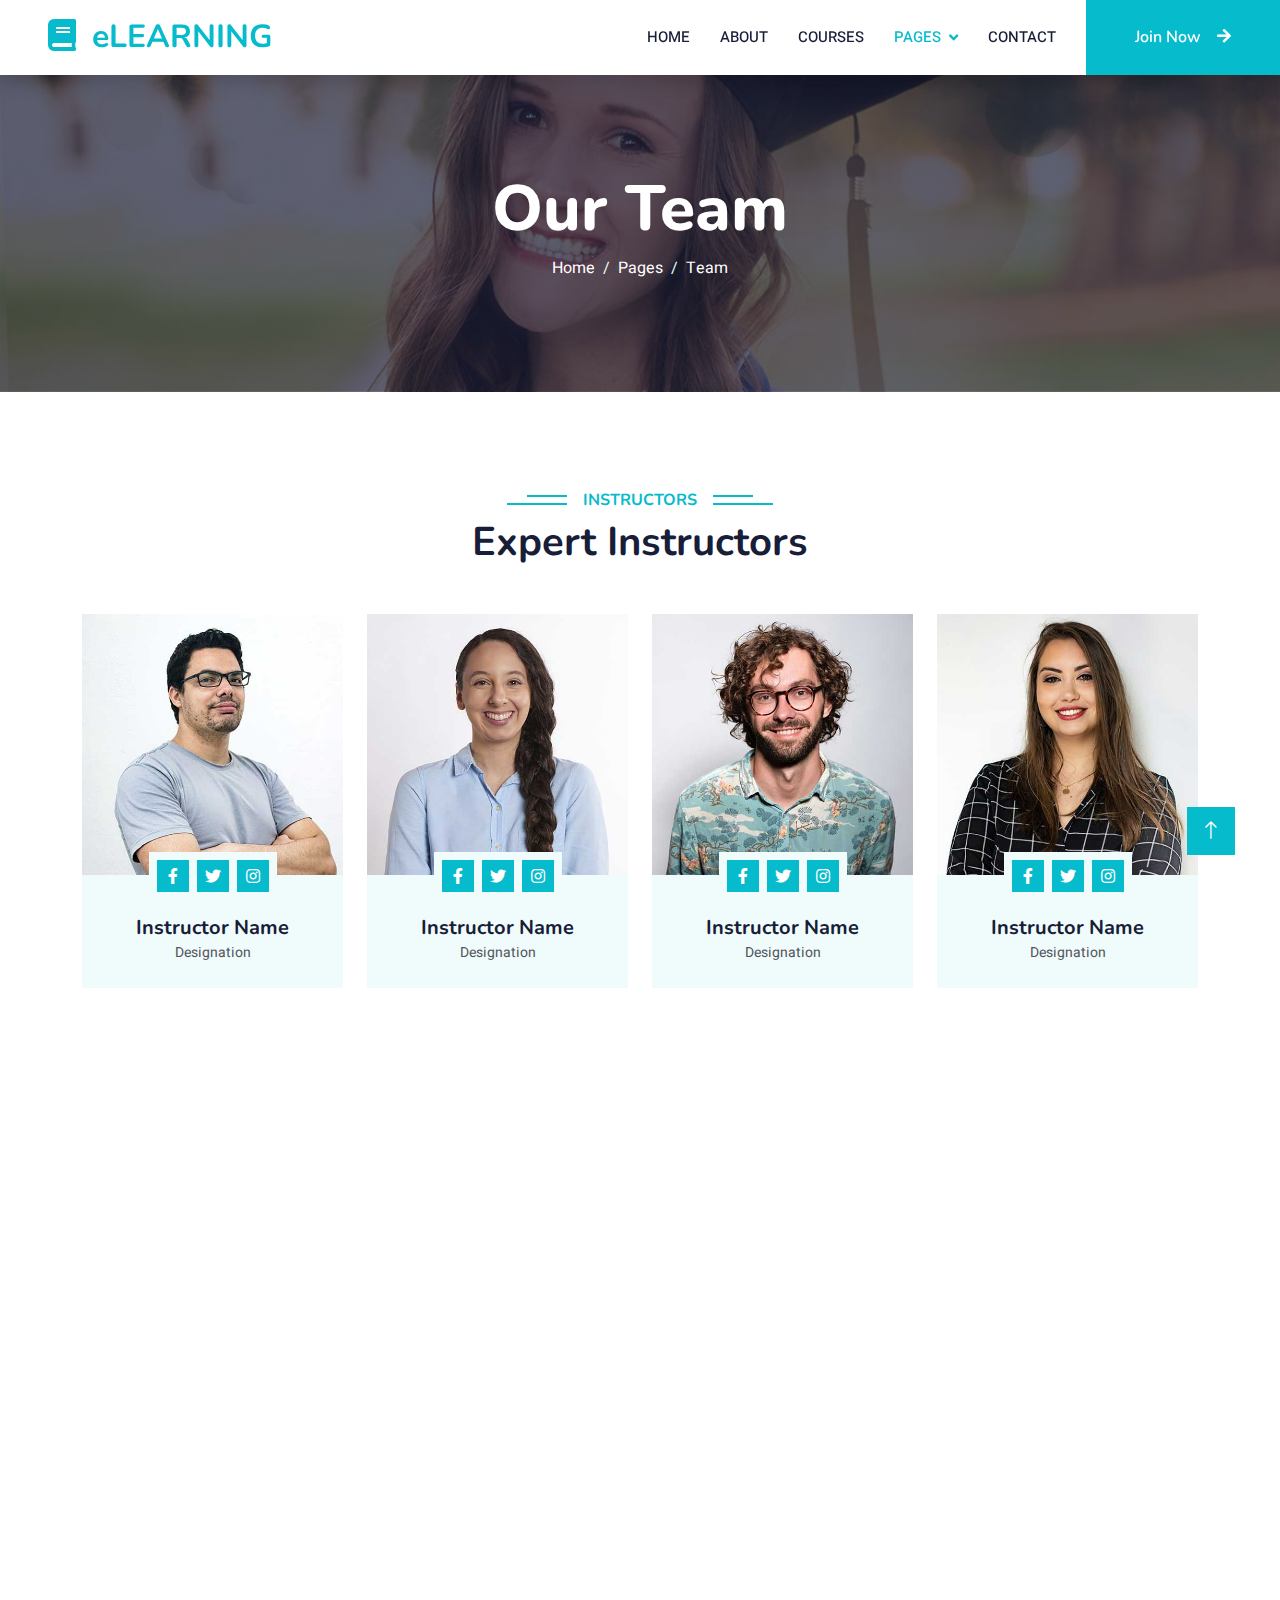
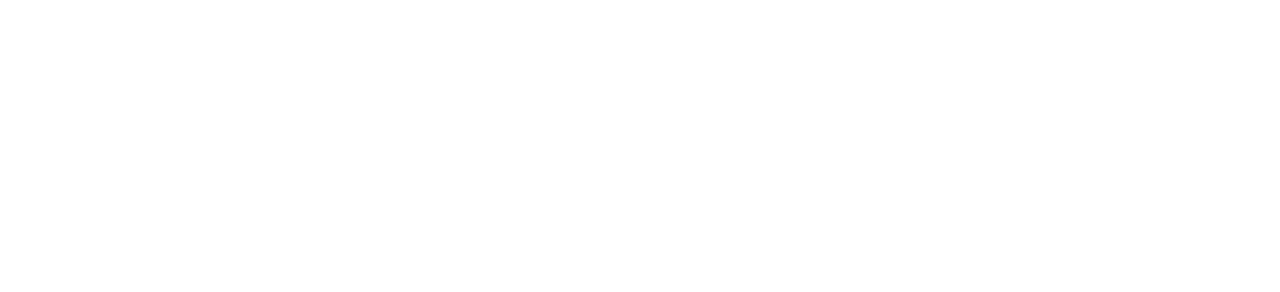
<file: team.html>
<!DOCTYPE html>
<html lang="en">

<head>
    <meta charset="utf-8">
    <title>eLEARNING - eLearning HTML Template</title>
    <meta content="width=device-width, initial-scale=1.0" name="viewport">
    <meta content="" name="keywords">
    <meta content="" name="description">

    <!-- Favicon -->
    <link href="img/favicon.ico" rel="icon">

    <!-- Google Web Fonts -->
    <link rel="preconnect" href="https://fonts.googleapis.com">
    <link rel="preconnect" href="https://fonts.gstatic.com" crossorigin>
    <link href="https://fonts.googleapis.com/css2?family=Heebo:wght@400;500;600&family=Nunito:wght@600;700;800&display=swap" rel="stylesheet">

    <!-- Icon Font Stylesheet -->
    <link href="https://cdnjs.cloudflare.com/ajax/libs/font-awesome/5.10.0/css/all.min.css" rel="stylesheet">
    <link href="https://cdn.jsdelivr.net/npm/bootstrap-icons@1.4.1/font/bootstrap-icons.css" rel="stylesheet">

    <!-- Libraries Stylesheet -->
    <link href="lib/animate/animate.min.css" rel="stylesheet">
    <link href="lib/owlcarousel/assets/owl.carousel.min.css" rel="stylesheet">

    <!-- Customized Bootstrap Stylesheet -->
    <link href="css/bootstrap.min.css" rel="stylesheet">

    <!-- Template Stylesheet -->
    <link href="css/style.css" rel="stylesheet">
</head>

<body>
    <!-- Spinner Start -->
    <div id="spinner" class="show bg-white position-fixed translate-middle w-100 vh-100 top-50 start-50 d-flex align-items-center justify-content-center">
        <div class="spinner-border text-primary" style="width: 3rem; height: 3rem;" role="status">
            <span class="sr-only">Loading...</span>
        </div>
    </div>
    <!-- Spinner End -->


    <!-- Navbar Start -->
    <nav class="navbar navbar-expand-lg bg-white navbar-light shadow sticky-top p-0">
        <a href="index.html" class="navbar-brand d-flex align-items-center px-4 px-lg-5">
            <h2 class="m-0 text-primary"><i class="fa fa-book me-3"></i>eLEARNING</h2>
        </a>
        <button type="button" class="navbar-toggler me-4" data-bs-toggle="collapse" data-bs-target="#navbarCollapse">
            <span class="navbar-toggler-icon"></span>
        </button>
        <div class="collapse navbar-collapse" id="navbarCollapse">
            <div class="navbar-nav ms-auto p-4 p-lg-0">
                <a href="index.html" class="nav-item nav-link">Home</a>
                <a href="about.html" class="nav-item nav-link">About</a>
                <a href="courses.html" class="nav-item nav-link">Courses</a>
                <div class="nav-item dropdown">
                    <a href="#" class="nav-link dropdown-toggle active" data-bs-toggle="dropdown">Pages</a>
                    <div class="dropdown-menu fade-down m-0">
                        <a href="team.html" class="dropdown-item active">Our Team</a>
                        <a href="testimonial.html" class="dropdown-item">Testimonial</a>
                        <a href="404.html" class="dropdown-item">404 Page</a>
                    </div>
                </div>
                <a href="contact.html" class="nav-item nav-link">Contact</a>
            </div>
            <a href="" class="btn btn-primary py-4 px-lg-5 d-none d-lg-block">Join Now<i class="fa fa-arrow-right ms-3"></i></a>
        </div>
    </nav>
    <!-- Navbar End -->


    <!-- Header Start -->
    <div class="container-fluid bg-primary py-5 mb-5 page-header">
        <div class="container py-5">
            <div class="row justify-content-center">
                <div class="col-lg-10 text-center">
                    <h1 class="display-3 text-white animated slideInDown">Our Team</h1>
                    <nav aria-label="breadcrumb">
                        <ol class="breadcrumb justify-content-center">
                            <li class="breadcrumb-item"><a class="text-white" href="#">Home</a></li>
                            <li class="breadcrumb-item"><a class="text-white" href="#">Pages</a></li>
                            <li class="breadcrumb-item text-white active" aria-current="page">Team</li>
                        </ol>
                    </nav>
                </div>
            </div>
        </div>
    </div>
    <!-- Header End -->


    <!-- Team Start -->
    <div class="container-xxl py-5">
        <div class="container">
            <div class="text-center wow fadeInUp" data-wow-delay="0.1s">
                <h6 class="section-title bg-white text-center text-primary px-3">Instructors</h6>
                <h1 class="mb-5">Expert Instructors</h1>
            </div>
            <div class="row g-4">
                <div class="col-lg-3 col-md-6 wow fadeInUp" data-wow-delay="0.1s">
                    <div class="team-item bg-light">
                        <div class="overflow-hidden">
                            <img class="img-fluid" src="img/team-1.jpg" alt="">
                        </div>
                        <div class="position-relative d-flex justify-content-center" style="margin-top: -23px;">
                            <div class="bg-light d-flex justify-content-center pt-2 px-1">
                                <a class="btn btn-sm-square btn-primary mx-1" href=""><i class="fab fa-facebook-f"></i></a>
                                <a class="btn btn-sm-square btn-primary mx-1" href=""><i class="fab fa-twitter"></i></a>
                                <a class="btn btn-sm-square btn-primary mx-1" href=""><i class="fab fa-instagram"></i></a>
                            </div>
                        </div>
                        <div class="text-center p-4">
                            <h5 class="mb-0">Instructor Name</h5>
                            <small>Designation</small>
                        </div>
                    </div>
                </div>
                <div class="col-lg-3 col-md-6 wow fadeInUp" data-wow-delay="0.3s">
                    <div class="team-item bg-light">
                        <div class="overflow-hidden">
                            <img class="img-fluid" src="img/team-2.jpg" alt="">
                        </div>
                        <div class="position-relative d-flex justify-content-center" style="margin-top: -23px;">
                            <div class="bg-light d-flex justify-content-center pt-2 px-1">
                                <a class="btn btn-sm-square btn-primary mx-1" href=""><i class="fab fa-facebook-f"></i></a>
                                <a class="btn btn-sm-square btn-primary mx-1" href=""><i class="fab fa-twitter"></i></a>
                                <a class="btn btn-sm-square btn-primary mx-1" href=""><i class="fab fa-instagram"></i></a>
                            </div>
                        </div>
                        <div class="text-center p-4">
                            <h5 class="mb-0">Instructor Name</h5>
                            <small>Designation</small>
                        </div>
                    </div>
                </div>
                <div class="col-lg-3 col-md-6 wow fadeInUp" data-wow-delay="0.5s">
                    <div class="team-item bg-light">
                        <div class="overflow-hidden">
                            <img class="img-fluid" src="img/team-3.jpg" alt="">
                        </div>
                        <div class="position-relative d-flex justify-content-center" style="margin-top: -23px;">
                            <div class="bg-light d-flex justify-content-center pt-2 px-1">
                                <a class="btn btn-sm-square btn-primary mx-1" href=""><i class="fab fa-facebook-f"></i></a>
                                <a class="btn btn-sm-square btn-primary mx-1" href=""><i class="fab fa-twitter"></i></a>
                                <a class="btn btn-sm-square btn-primary mx-1" href=""><i class="fab fa-instagram"></i></a>
                            </div>
                        </div>
                        <div class="text-center p-4">
                            <h5 class="mb-0">Instructor Name</h5>
                            <small>Designation</small>
                        </div>
                    </div>
                </div>
                <div class="col-lg-3 col-md-6 wow fadeInUp" data-wow-delay="0.7s">
                    <div class="team-item bg-light">
                        <div class="overflow-hidden">
                            <img class="img-fluid" src="img/team-4.jpg" alt="">
                        </div>
                        <div class="position-relative d-flex justify-content-center" style="margin-top: -23px;">
                            <div class="bg-light d-flex justify-content-center pt-2 px-1">
                                <a class="btn btn-sm-square btn-primary mx-1" href=""><i class="fab fa-facebook-f"></i></a>
                                <a class="btn btn-sm-square btn-primary mx-1" href=""><i class="fab fa-twitter"></i></a>
                                <a class="btn btn-sm-square btn-primary mx-1" href=""><i class="fab fa-instagram"></i></a>
                            </div>
                        </div>
                        <div class="text-center p-4">
                            <h5 class="mb-0">Instructor Name</h5>
                            <small>Designation</small>
                        </div>
                    </div>
                </div>
                <div class="col-lg-3 col-md-6 wow fadeInUp" data-wow-delay="0.1s">
                    <div class="team-item bg-light">
                        <div class="overflow-hidden">
                            <img class="img-fluid" src="img/team-2.jpg" alt="">
                        </div>
                        <div class="position-relative d-flex justify-content-center" style="margin-top: -23px;">
                            <div class="bg-light d-flex justify-content-center pt-2 px-1">
                                <a class="btn btn-sm-square btn-primary mx-1" href=""><i class="fab fa-facebook-f"></i></a>
                                <a class="btn btn-sm-square btn-primary mx-1" href=""><i class="fab fa-twitter"></i></a>
                                <a class="btn btn-sm-square btn-primary mx-1" href=""><i class="fab fa-instagram"></i></a>
                            </div>
                        </div>
                        <div class="text-center p-4">
                            <h5 class="mb-0">Instructor Name</h5>
                            <small>Designation</small>
                        </div>
                    </div>
                </div>
                <div class="col-lg-3 col-md-6 wow fadeInUp" data-wow-delay="0.3s">
                    <div class="team-item bg-light">
                        <div class="overflow-hidden">
                            <img class="img-fluid" src="img/team-3.jpg" alt="">
                        </div>
                        <div class="position-relative d-flex justify-content-center" style="margin-top: -23px;">
                            <div class="bg-light d-flex justify-content-center pt-2 px-1">
                                <a class="btn btn-sm-square btn-primary mx-1" href=""><i class="fab fa-facebook-f"></i></a>
                                <a class="btn btn-sm-square btn-primary mx-1" href=""><i class="fab fa-twitter"></i></a>
                                <a class="btn btn-sm-square btn-primary mx-1" href=""><i class="fab fa-instagram"></i></a>
                            </div>
                        </div>
                        <div class="text-center p-4">
                            <h5 class="mb-0">Instructor Name</h5>
                            <small>Designation</small>
                        </div>
                    </div>
                </div>
                <div class="col-lg-3 col-md-6 wow fadeInUp" data-wow-delay="0.5s">
                    <div class="team-item bg-light">
                        <div class="overflow-hidden">
                            <img class="img-fluid" src="img/team-4.jpg" alt="">
                        </div>
                        <div class="position-relative d-flex justify-content-center" style="margin-top: -23px;">
                            <div class="bg-light d-flex justify-content-center pt-2 px-1">
                                <a class="btn btn-sm-square btn-primary mx-1" href=""><i class="fab fa-facebook-f"></i></a>
                                <a class="btn btn-sm-square btn-primary mx-1" href=""><i class="fab fa-twitter"></i></a>
                                <a class="btn btn-sm-square btn-primary mx-1" href=""><i class="fab fa-instagram"></i></a>
                            </div>
                        </div>
                        <div class="text-center p-4">
                            <h5 class="mb-0">Instructor Name</h5>
                            <small>Designation</small>
                        </div>
                    </div>
                </div>
                <div class="col-lg-3 col-md-6 wow fadeInUp" data-wow-delay="0.7s">
                    <div class="team-item bg-light">
                        <div class="overflow-hidden">
                            <img class="img-fluid" src="img/team-1.jpg" alt="">
                        </div>
                        <div class="position-relative d-flex justify-content-center" style="margin-top: -23px;">
                            <div class="bg-light d-flex justify-content-center pt-2 px-1">
                                <a class="btn btn-sm-square btn-primary mx-1" href=""><i class="fab fa-facebook-f"></i></a>
                                <a class="btn btn-sm-square btn-primary mx-1" href=""><i class="fab fa-twitter"></i></a>
                                <a class="btn btn-sm-square btn-primary mx-1" href=""><i class="fab fa-instagram"></i></a>
                            </div>
                        </div>
                        <div class="text-center p-4">
                            <h5 class="mb-0">Instructor Name</h5>
                            <small>Designation</small>
                        </div>
                    </div>
                </div>
            </div>
        </div>
    </div>
    <!-- Team End -->
        

    <!-- Footer Start -->
    <div class="container-fluid bg-dark text-light footer pt-5 mt-5 wow fadeIn" data-wow-delay="0.1s">
        <div class="container py-5">
            <div class="row g-5">
                <div class="col-lg-3 col-md-6">
                    <h4 class="text-white mb-3">Quick Link</h4>
                    <a class="btn btn-link" href="">About Us</a>
                    <a class="btn btn-link" href="">Contact Us</a>
                    <a class="btn btn-link" href="">Privacy Policy</a>
                    <a class="btn btn-link" href="">Terms & Condition</a>
                    <a class="btn btn-link" href="">FAQs & Help</a>
                </div>
                <div class="col-lg-3 col-md-6">
                    <h4 class="text-white mb-3">Contact</h4>
                    <p class="mb-2"><i class="fa fa-map-marker-alt me-3"></i>123 Street, New York, USA</p>
                    <p class="mb-2"><i class="fa fa-phone-alt me-3"></i>+012 345 67890</p>
                    <p class="mb-2"><i class="fa fa-envelope me-3"></i>info@example.com</p>
                    <div class="d-flex pt-2">
                        <a class="btn btn-outline-light btn-social" href=""><i class="fab fa-twitter"></i></a>
                        <a class="btn btn-outline-light btn-social" href=""><i class="fab fa-facebook-f"></i></a>
                        <a class="btn btn-outline-light btn-social" href=""><i class="fab fa-youtube"></i></a>
                        <a class="btn btn-outline-light btn-social" href=""><i class="fab fa-linkedin-in"></i></a>
                    </div>
                </div>
                <div class="col-lg-3 col-md-6">
                    <h4 class="text-white mb-3">Gallery</h4>
                    <div class="row g-2 pt-2">
                        <div class="col-4">
                            <img class="img-fluid bg-light p-1" src="img/course-1.jpg" alt="">
                        </div>
                        <div class="col-4">
                            <img class="img-fluid bg-light p-1" src="img/course-2.jpg" alt="">
                        </div>
                        <div class="col-4">
                            <img class="img-fluid bg-light p-1" src="img/course-3.jpg" alt="">
                        </div>
                        <div class="col-4">
                            <img class="img-fluid bg-light p-1" src="img/course-2.jpg" alt="">
                        </div>
                        <div class="col-4">
                            <img class="img-fluid bg-light p-1" src="img/course-3.jpg" alt="">
                        </div>
                        <div class="col-4">
                            <img class="img-fluid bg-light p-1" src="img/course-1.jpg" alt="">
                        </div>
                    </div>
                </div>
                <div class="col-lg-3 col-md-6">
                    <h4 class="text-white mb-3">Newsletter</h4>
                    <p>Dolor amet sit justo amet elitr clita ipsum elitr est.</p>
                    <div class="position-relative mx-auto" style="max-width: 400px;">
                        <input class="form-control border-0 w-100 py-3 ps-4 pe-5" type="text" placeholder="Your email">
                        <button type="button" class="btn btn-primary py-2 position-absolute top-0 end-0 mt-2 me-2">SignUp</button>
                    </div>
                </div>
            </div>
        </div>
        <div class="container">
            <div class="copyright">
                <div class="row">
                    <div class="col-md-6 text-center text-md-start mb-3 mb-md-0">
                        &copy; <a class="border-bottom" href="#">Your Site Name</a>, All Right Reserved.

                        <!--/*** This template is free as long as you keep the footer author’s credit link/attribution link/backlink. If you'd like to use the template without the footer author’s credit link/attribution link/backlink, you can purchase the Credit Removal License from "https://htmlcodex.com/credit-removal". Thank you for your support. ***/-->
                        Designed By <a class="border-bottom" href="https://htmlcodex.com">HTML Codex</a>
                    </div>
                    <div class="col-md-6 text-center text-md-end">
                        <div class="footer-menu">
                            <a href="">Home</a>
                            <a href="">Cookies</a>
                            <a href="">Help</a>
                            <a href="">FQAs</a>
                        </div>
                    </div>
                </div>
            </div>
        </div>
    </div>
    <!-- Footer End -->


    <!-- Back to Top -->
    <a href="#" class="btn btn-lg btn-primary btn-lg-square back-to-top"><i class="bi bi-arrow-up"></i></a>


    <!-- JavaScript Libraries -->
    <script src="https://code.jquery.com/jquery-3.4.1.min.js"></script>
    <script src="https://cdn.jsdelivr.net/npm/bootstrap@5.0.0/dist/js/bootstrap.bundle.min.js"></script>
    <script src="lib/wow/wow.min.js"></script>
    <script src="lib/easing/easing.min.js"></script>
    <script src="lib/waypoints/waypoints.min.js"></script>
    <script src="lib/owlcarousel/owl.carousel.min.js"></script>

    <!-- Template Javascript -->
    <script src="js/main.js"></script>
</body>

</html>
</file>
<file: css/style.css>
/********** Template CSS **********/
:root {
    --primary: #06BBCC;
    --light: #F0FBFC;
    --dark: #181d38;
}

.fw-medium {
    font-weight: 600 !important;
}

.fw-semi-bold {
    font-weight: 700 !important;
}

.back-to-top {
    position: fixed;
    display: none;
    right: 45px;
    bottom: 45px;
    z-index: 99;
}


/*** Spinner ***/
#spinner {
    opacity: 0;
    visibility: hidden;
    transition: opacity .5s ease-out, visibility 0s linear .5s;
    z-index: 99999;
}

#spinner.show {
    transition: opacity .5s ease-out, visibility 0s linear 0s;
    visibility: visible;
    opacity: 1;
}


/*** Button ***/
.btn {
    font-family: 'Nunito', sans-serif;
    font-weight: 600;
    transition: .5s;
}

.btn.btn-primary,
.btn.btn-secondary {
    color: #FFFFFF;
}

.btn-square {
    width: 38px;
    height: 38px;
}

.btn-sm-square {
    width: 32px;
    height: 32px;
}

.btn-lg-square {
    width: 48px;
    height: 48px;
}

.btn-square,
.btn-sm-square,
.btn-lg-square {
    padding: 0;
    display: flex;
    align-items: center;
    justify-content: center;
    font-weight: normal;
    border-radius: 0px;
}


/*** Navbar ***/
.navbar .dropdown-toggle::after {
    border: none;
    content: "\f107";
    font-family: "Font Awesome 5 Free";
    font-weight: 900;
    vertical-align: middle;
    margin-left: 8px;
}

.navbar-light .navbar-nav .nav-link {
    margin-right: 30px;
    padding: 25px 0;
    color: #FFFFFF;
    font-size: 15px;
    text-transform: uppercase;
    outline: none;
}

.navbar-light .navbar-nav .nav-link:hover,
.navbar-light .navbar-nav .nav-link.active {
    color: var(--primary);
}

@media (max-width: 991.98px) {
    .navbar-light .navbar-nav .nav-link  {
        margin-right: 0;
        padding: 10px 0;
    }

    .navbar-light .navbar-nav {
        border-top: 1px solid #EEEEEE;
    }
}

.navbar-light .navbar-brand,
.navbar-light a.btn {
    height: 75px;
}

.navbar-light .navbar-nav .nav-link {
    color: var(--dark);
    font-weight: 500;
}

.navbar-light.sticky-top {
    top: -100px;
    transition: .5s;
}

@media (min-width: 992px) {
    .navbar .nav-item .dropdown-menu {
        display: block;
        margin-top: 0;
        opacity: 0;
        visibility: hidden;
        transition: .5s;
    }

    .navbar .dropdown-menu.fade-down {
        top: 100%;
        transform: rotateX(-75deg);
        transform-origin: 0% 0%;
    }

    .navbar .nav-item:hover .dropdown-menu {
        top: 100%;
        transform: rotateX(0deg);
        visibility: visible;
        transition: .5s;
        opacity: 1;
    }
}


/*** Header carousel ***/
@media (max-width: 768px) {
    .header-carousel .owl-carousel-item {
        position: relative;
        min-height: 500px;
    }
    
    .header-carousel .owl-carousel-item img {
        position: absolute;
        width: 100%;
        height: 100%;
        object-fit: cover;
    }
}

.header-carousel .owl-nav {
    position: absolute;
    top: 50%;
    right: 8%;
    transform: translateY(-50%);
    display: flex;
    flex-direction: column;
}

.header-carousel .owl-nav .owl-prev,
.header-carousel .owl-nav .owl-next {
    margin: 7px 0;
    width: 45px;
    height: 45px;
    display: flex;
    align-items: center;
    justify-content: center;
    color: #FFFFFF;
    background: transparent;
    border: 1px solid #FFFFFF;
    font-size: 22px;
    transition: .5s;
}

.header-carousel .owl-nav .owl-prev:hover,
.header-carousel .owl-nav .owl-next:hover {
    background: var(--primary);
    border-color: var(--primary);
}

.page-header {
    background: linear-gradient(rgba(24, 29, 56, .7), rgba(24, 29, 56, .7)), url(../img/carousel-1.jpg);
    background-position: center center;
    background-repeat: no-repeat;
    background-size: cover;
}

.page-header-inner {
    background: rgba(15, 23, 43, .7);
}

.breadcrumb-item + .breadcrumb-item::before {
    color: var(--light);
}


/*** Section Title ***/
.section-title {
    position: relative;
    display: inline-block;
    text-transform: uppercase;
}

.section-title::before {
    position: absolute;
    content: "";
    width: calc(100% + 80px);
    height: 2px;
    top: 4px;
    left: -40px;
    background: var(--primary);
    z-index: -1;
}

.section-title::after {
    position: absolute;
    content: "";
    width: calc(100% + 120px);
    height: 2px;
    bottom: 5px;
    left: -60px;
    background: var(--primary);
    z-index: -1;
}

.section-title.text-start::before {
    width: calc(100% + 40px);
    left: 0;
}

.section-title.text-start::after {
    width: calc(100% + 60px);
    left: 0;
}


/*** Service ***/
.service-item {
    background: var(--light);
    transition: .5s;
}

.service-item:hover {
    margin-top: -10px;
    background: var(--primary);
}

.service-item * {
    transition: .5s;
}

.service-item:hover * {
    color: var(--light) !important;
}


/*** Categories & Courses ***/
.category img,
.course-item img {
    transition: .5s;
}

.category a:hover img,
.course-item:hover img {
    transform: scale(1.1);
}


/*** Team ***/
.team-item img {
    transition: .5s;
}

.team-item:hover img {
    transform: scale(1.1);
}


/*** Testimonial ***/
.testimonial-carousel::before {
    position: absolute;
    content: "";
    top: 0;
    left: 0;
    height: 100%;
    width: 0;
    background: linear-gradient(to right, rgba(255, 255, 255, 1) 0%, rgba(255, 255, 255, 0) 100%);
    z-index: 1;
}

.testimonial-carousel::after {
    position: absolute;
    content: "";
    top: 0;
    right: 0;
    height: 100%;
    width: 0;
    background: linear-gradient(to left, rgba(255, 255, 255, 1) 0%, rgba(255, 255, 255, 0) 100%);
    z-index: 1;
}

@media (min-width: 768px) {
    .testimonial-carousel::before,
    .testimonial-carousel::after {
        width: 200px;
    }
}

@media (min-width: 992px) {
    .testimonial-carousel::before,
    .testimonial-carousel::after {
        width: 300px;
    }
}

.testimonial-carousel .owl-item .testimonial-text,
.testimonial-carousel .owl-item.center .testimonial-text * {
    transition: .5s;
}

.testimonial-carousel .owl-item.center .testimonial-text {
    background: var(--primary) !important;
}

.testimonial-carousel .owl-item.center .testimonial-text * {
    color: #FFFFFF !important;
}

.testimonial-carousel .owl-dots {
    margin-top: 24px;
    display: flex;
    align-items: flex-end;
    justify-content: center;
}

.testimonial-carousel .owl-dot {
    position: relative;
    display: inline-block;
    margin: 0 5px;
    width: 15px;
    height: 15px;
    border: 1px solid #CCCCCC;
    transition: .5s;
}

.testimonial-carousel .owl-dot.active {
    background: var(--primary);
    border-color: var(--primary);
}


/*** Footer ***/
.footer .btn.btn-social {
    margin-right: 5px;
    width: 35px;
    height: 35px;
    display: flex;
    align-items: center;
    justify-content: center;
    color: var(--light);
    font-weight: normal;
    border: 1px solid #FFFFFF;
    border-radius: 35px;
    transition: .3s;
}

.footer .btn.btn-social:hover {
    color: var(--primary);
}

.footer .btn.btn-link {
    display: block;
    margin-bottom: 5px;
    padding: 0;
    text-align: left;
    color: #FFFFFF;
    font-size: 15px;
    font-weight: normal;
    text-transform: capitalize;
    transition: .3s;
}

.footer .btn.btn-link::before {
    position: relative;
    content: "\f105";
    font-family: "Font Awesome 5 Free";
    font-weight: 900;
    margin-right: 10px;
}

.footer .btn.btn-link:hover {
    letter-spacing: 1px;
    box-shadow: none;
}

.footer .copyright {
    padding: 25px 0;
    font-size: 15px;
    border-top: 1px solid rgba(256, 256, 256, .1);
}

.footer .copyright a {
    color: var(--light);
}

.footer .footer-menu a {
    margin-right: 15px;
    padding-right: 15px;
    border-right: 1px solid rgba(255, 255, 255, .1);
}

.footer .footer-menu a:last-child {
    margin-right: 0;
    padding-right: 0;
    border-right: none;
}
</file>
